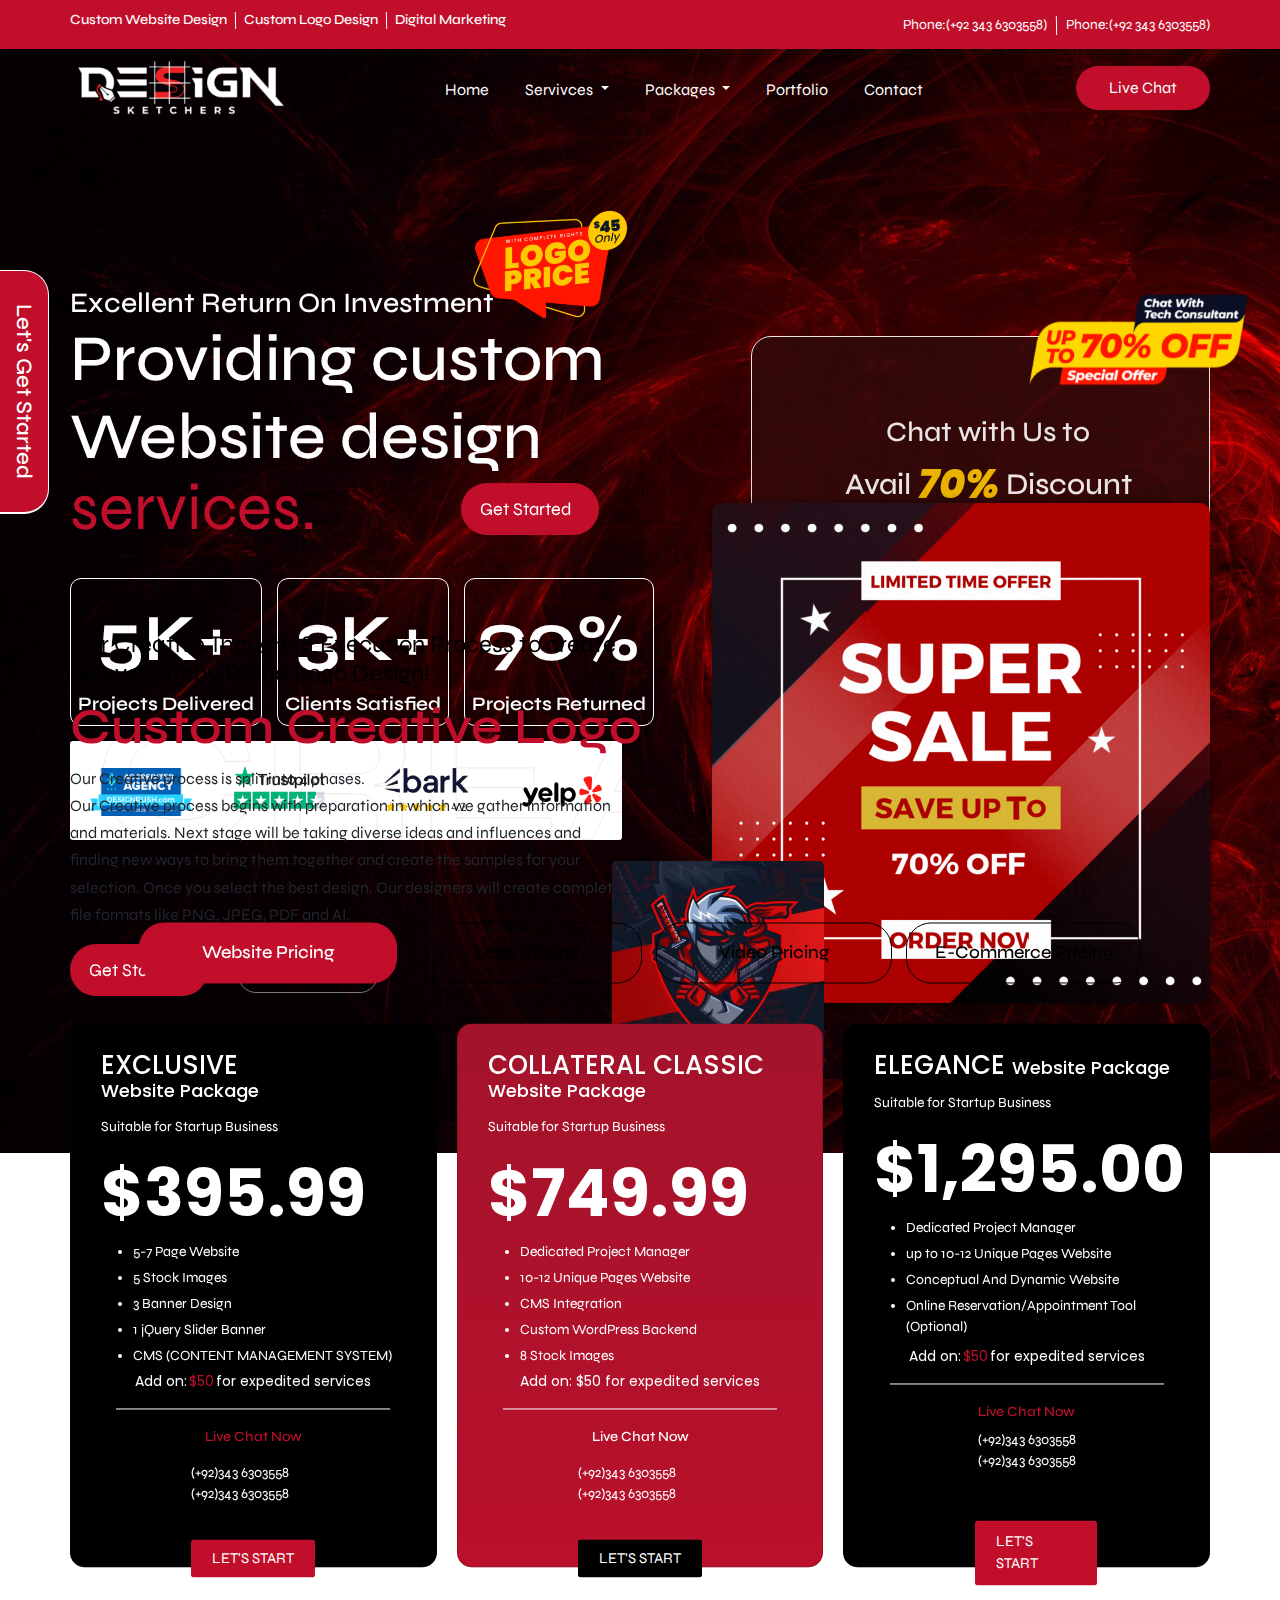
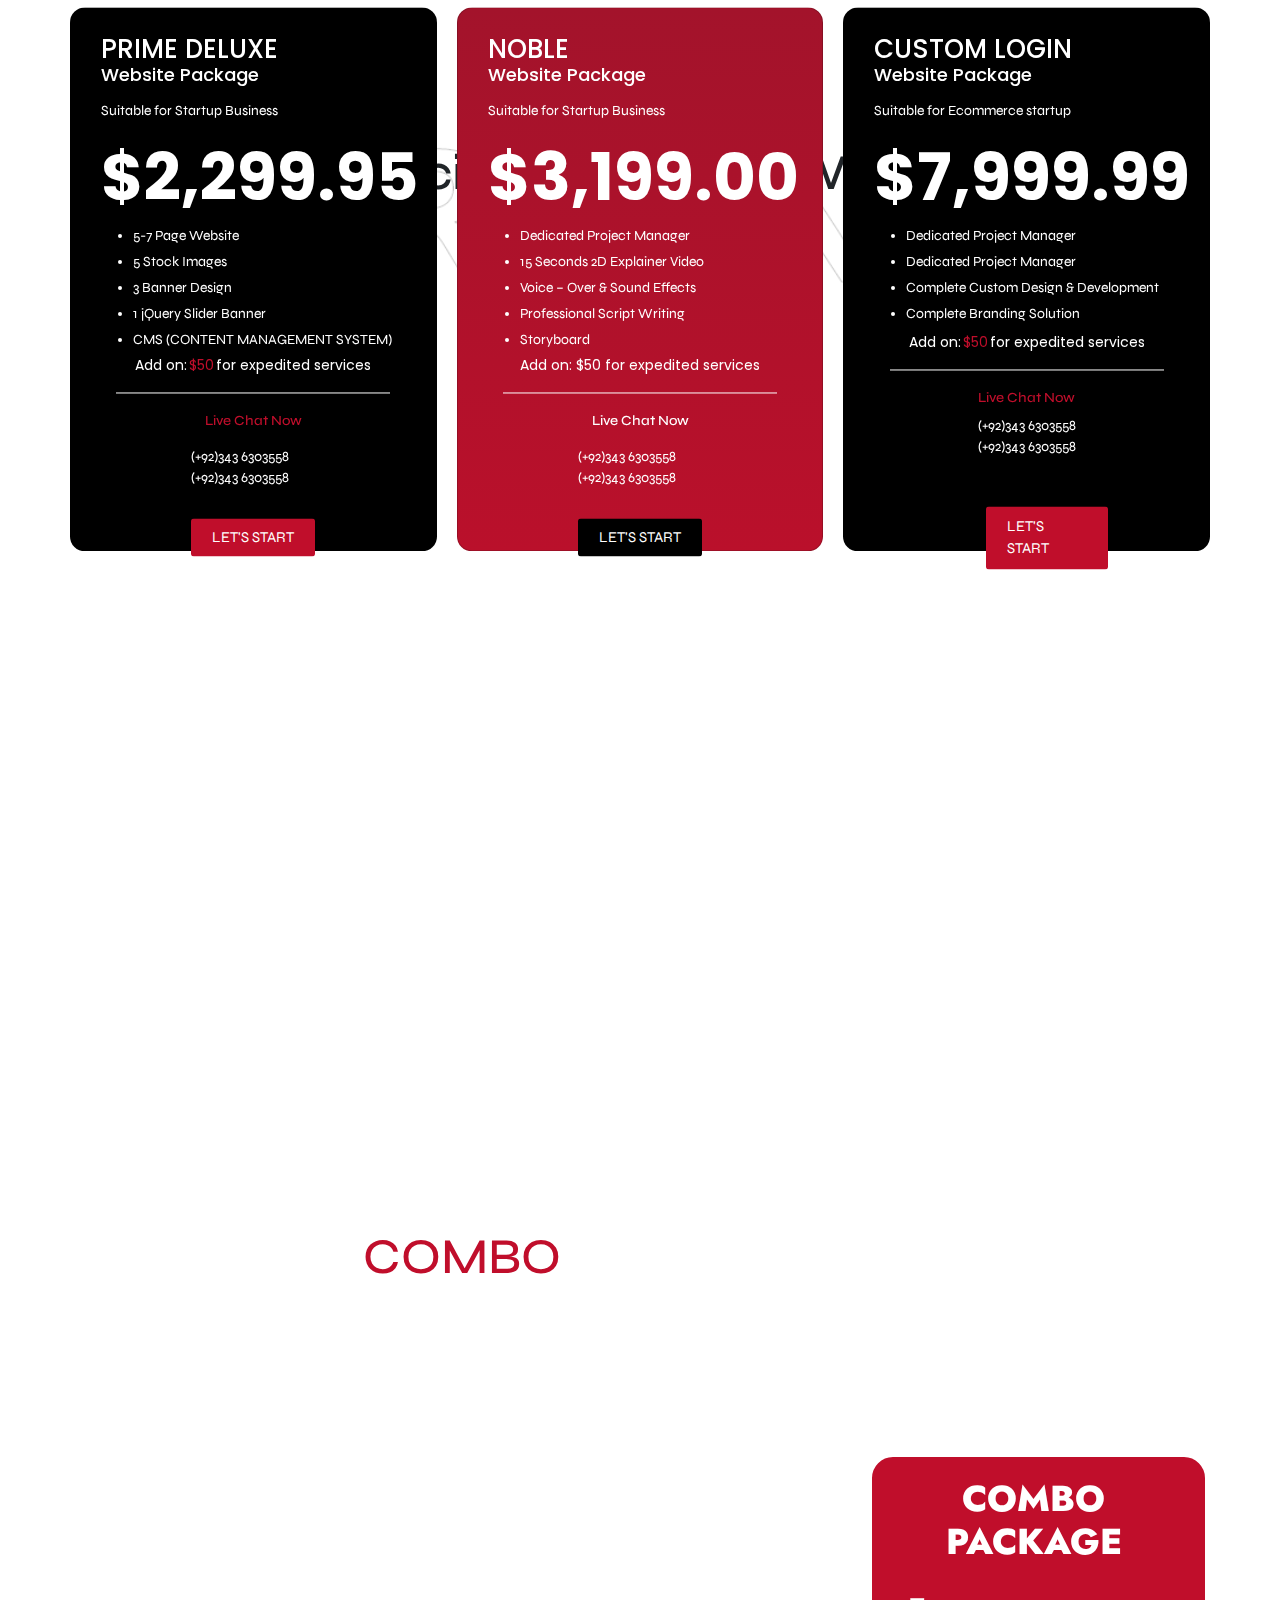
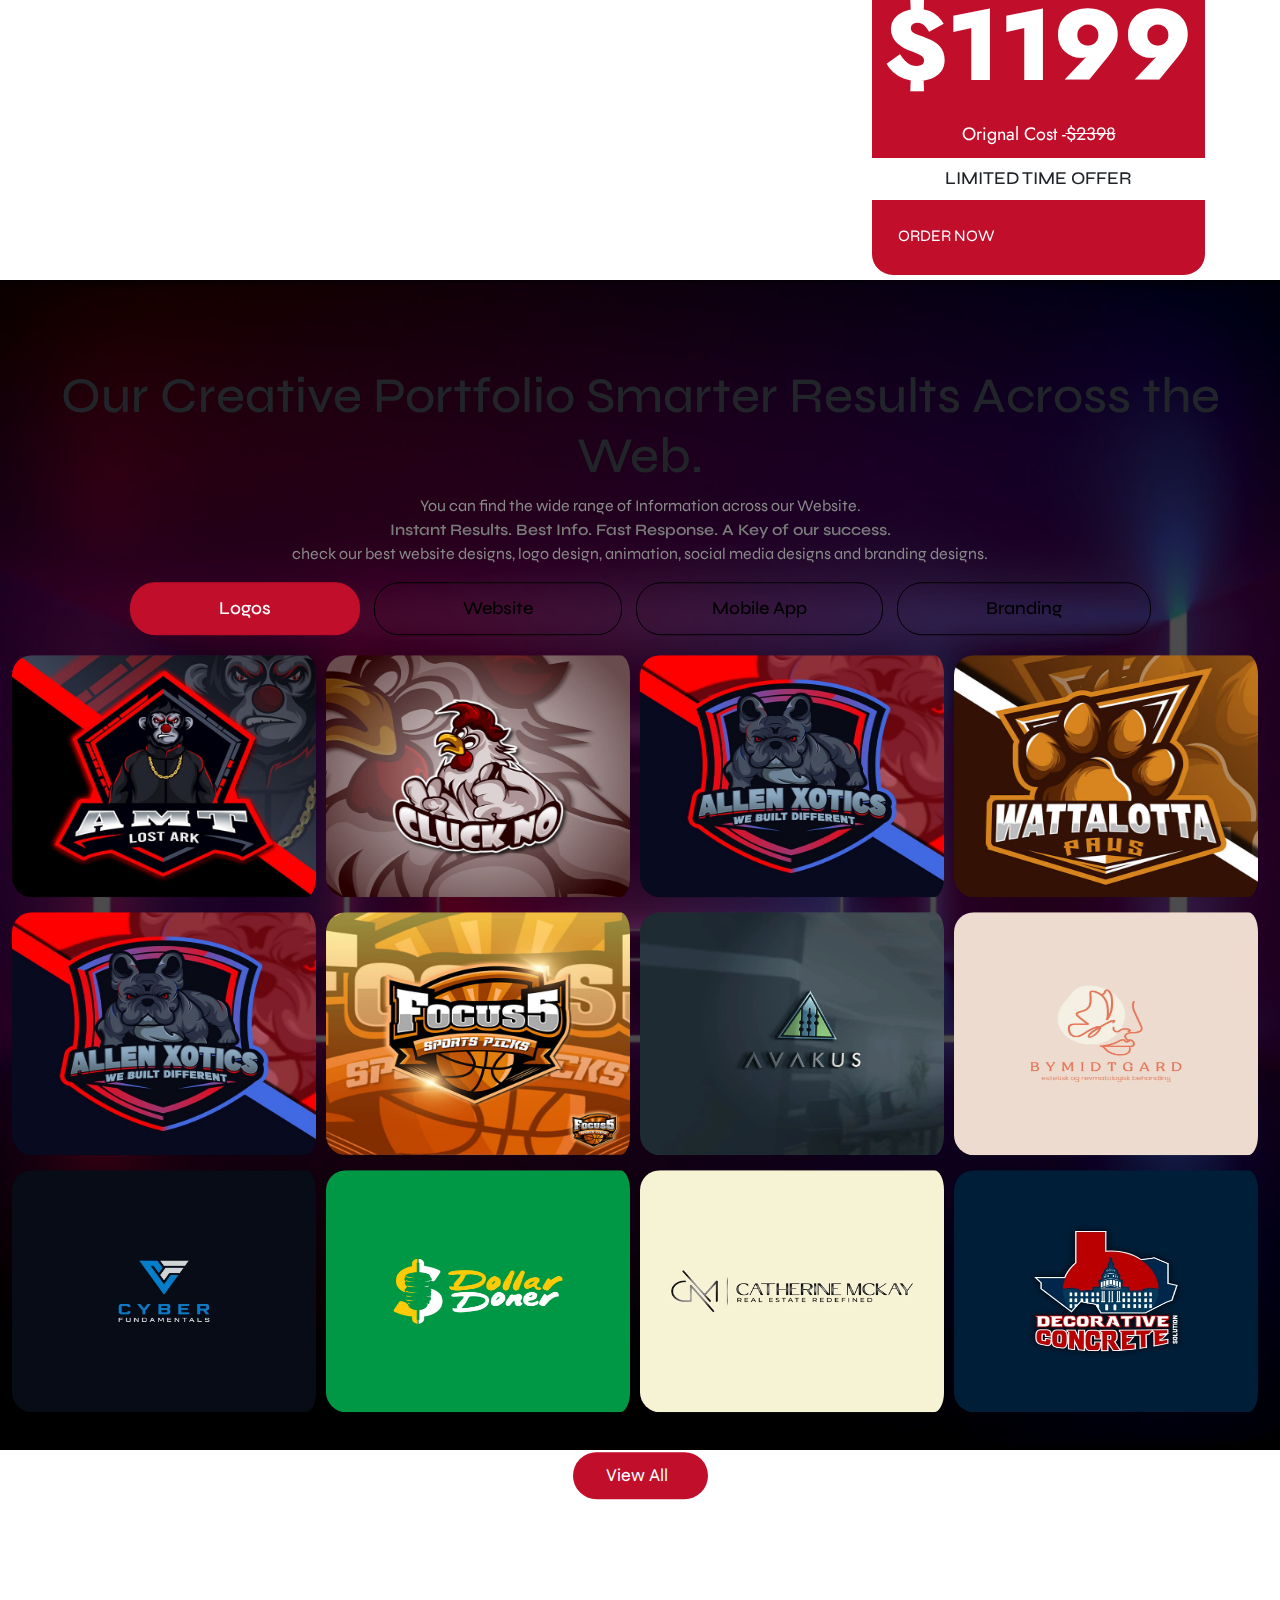
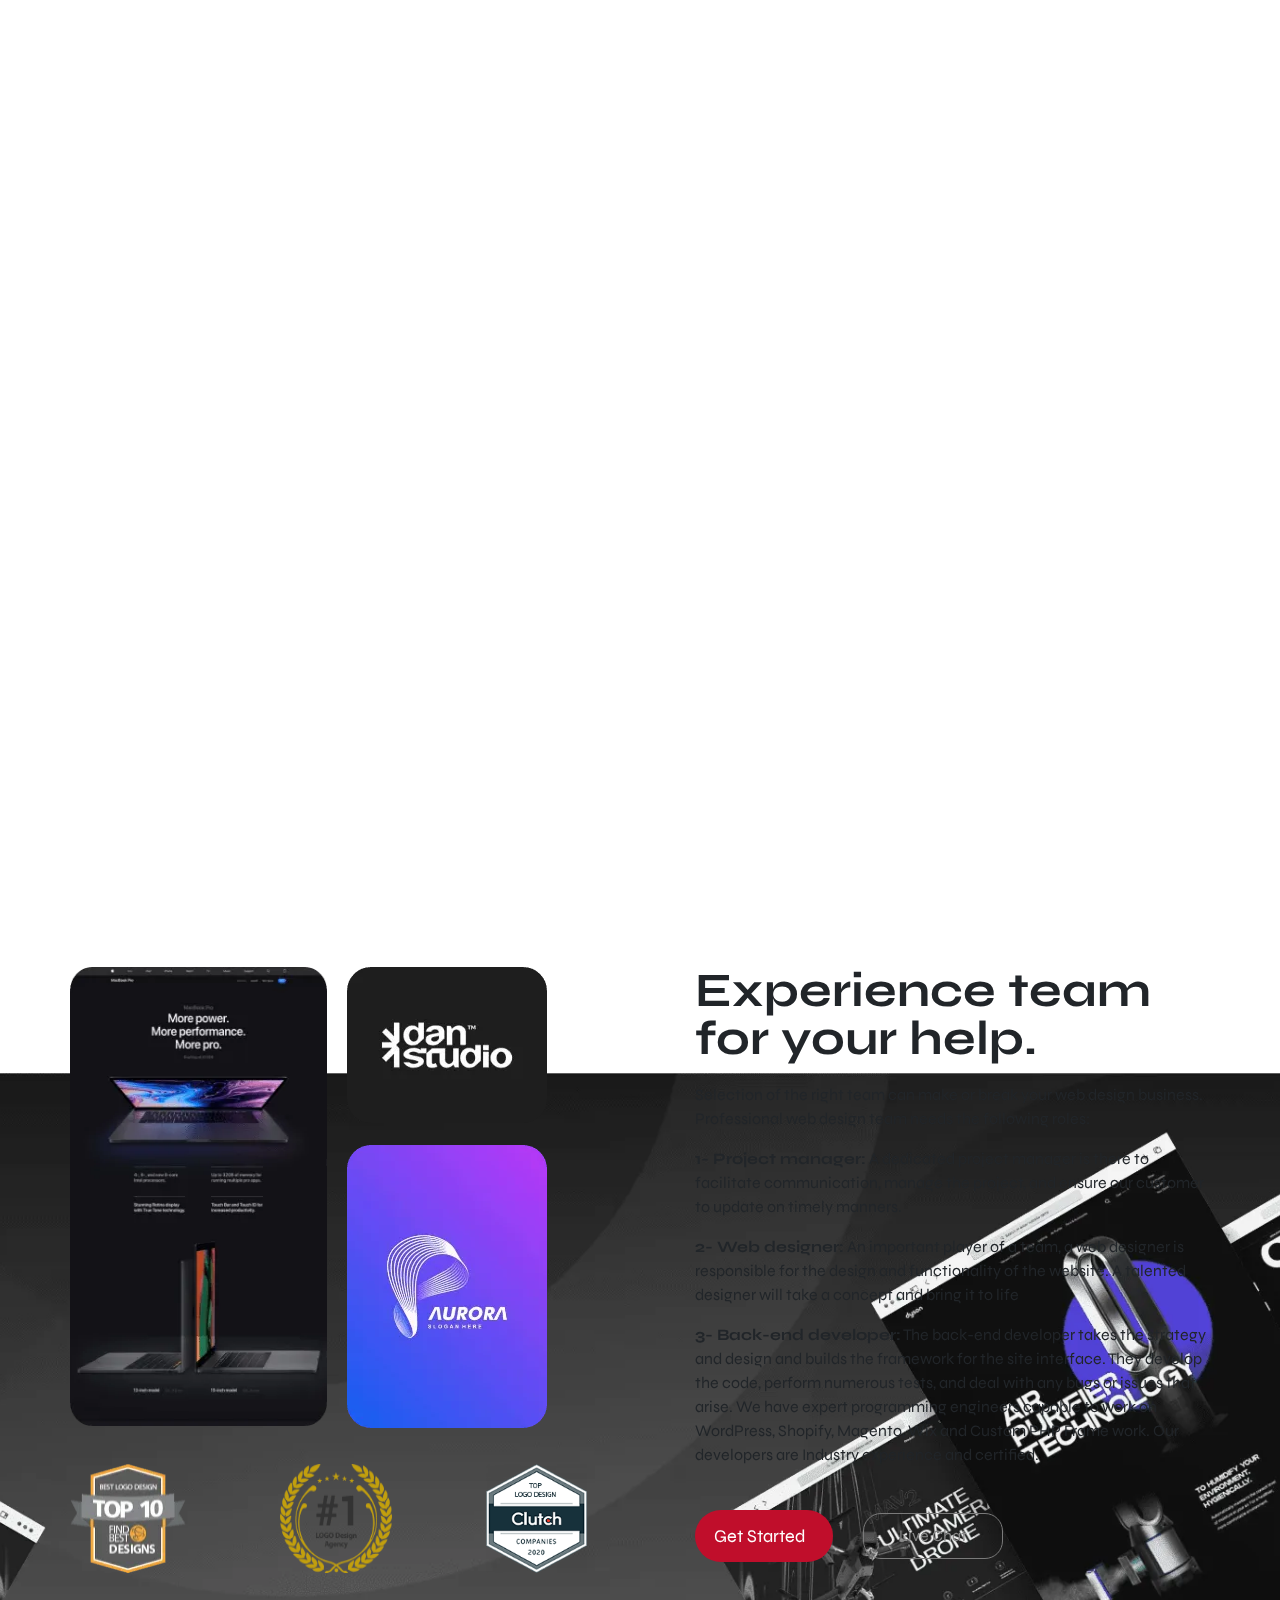
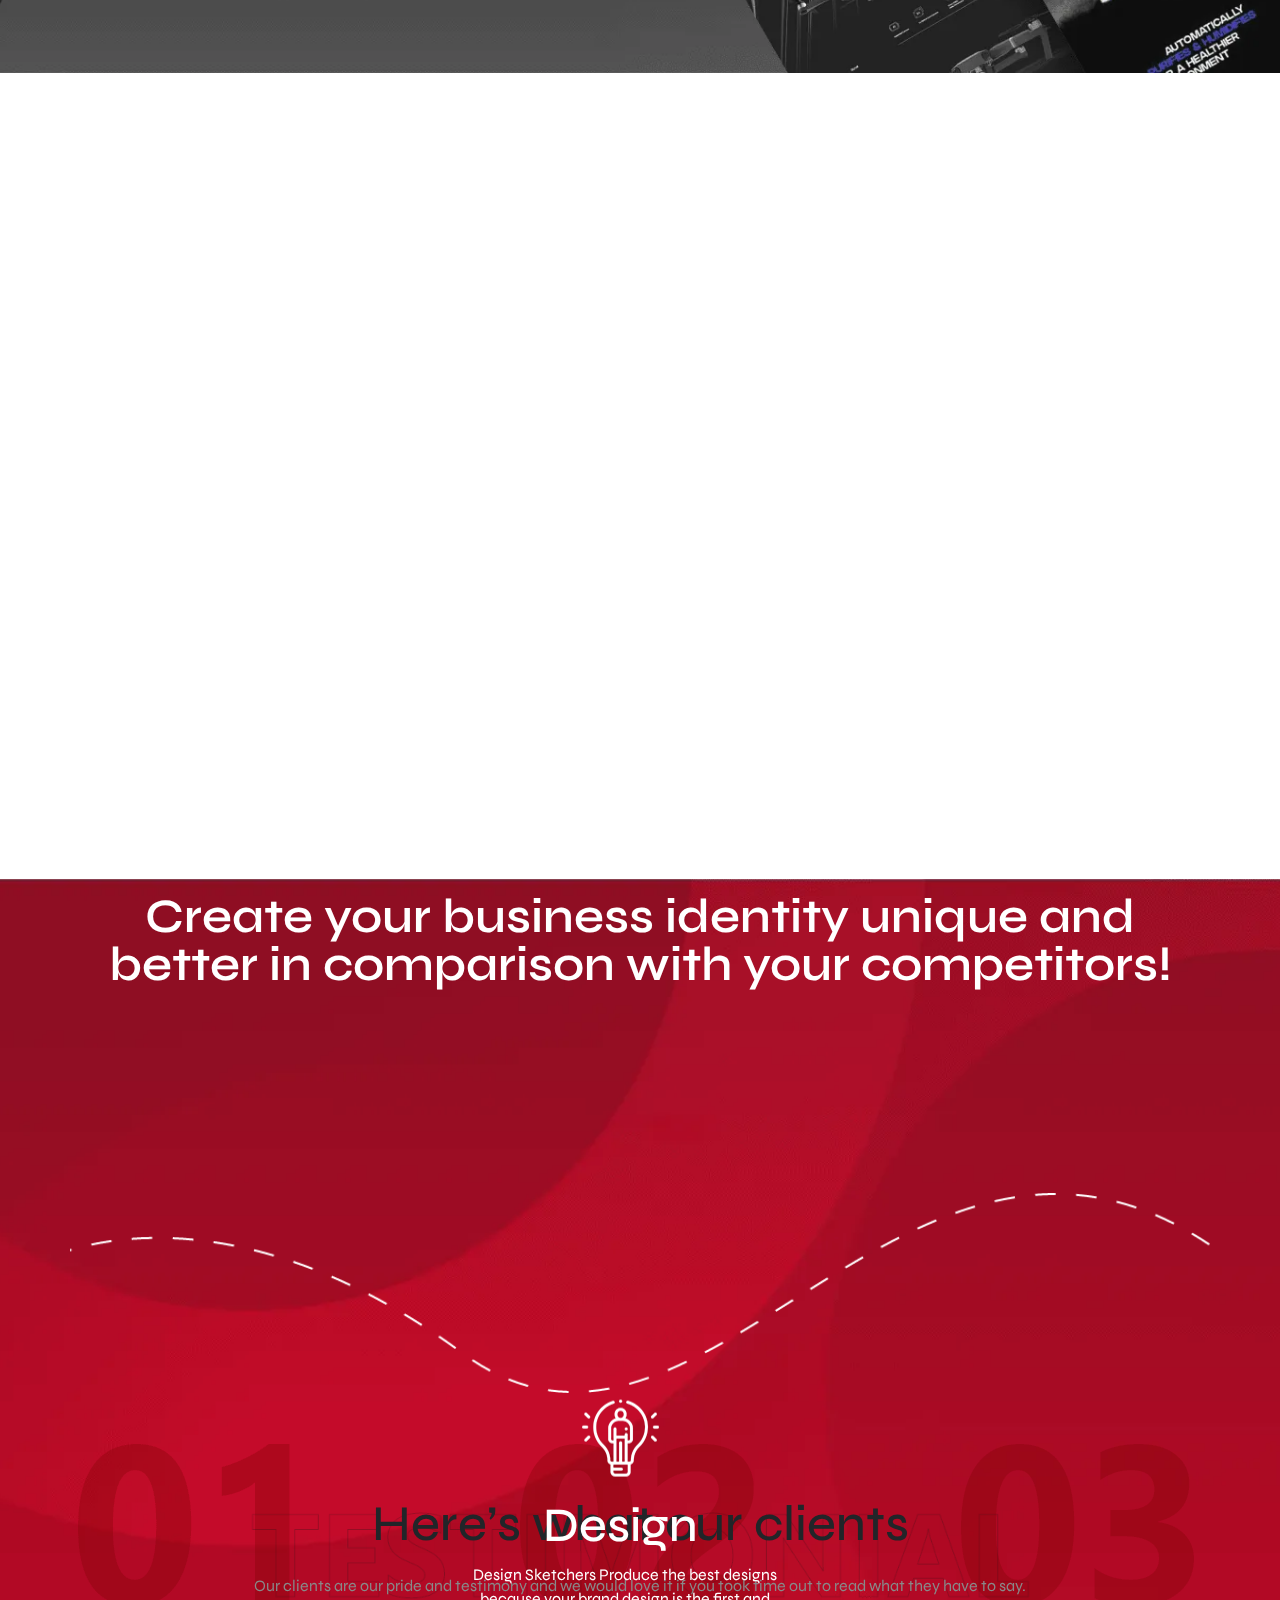
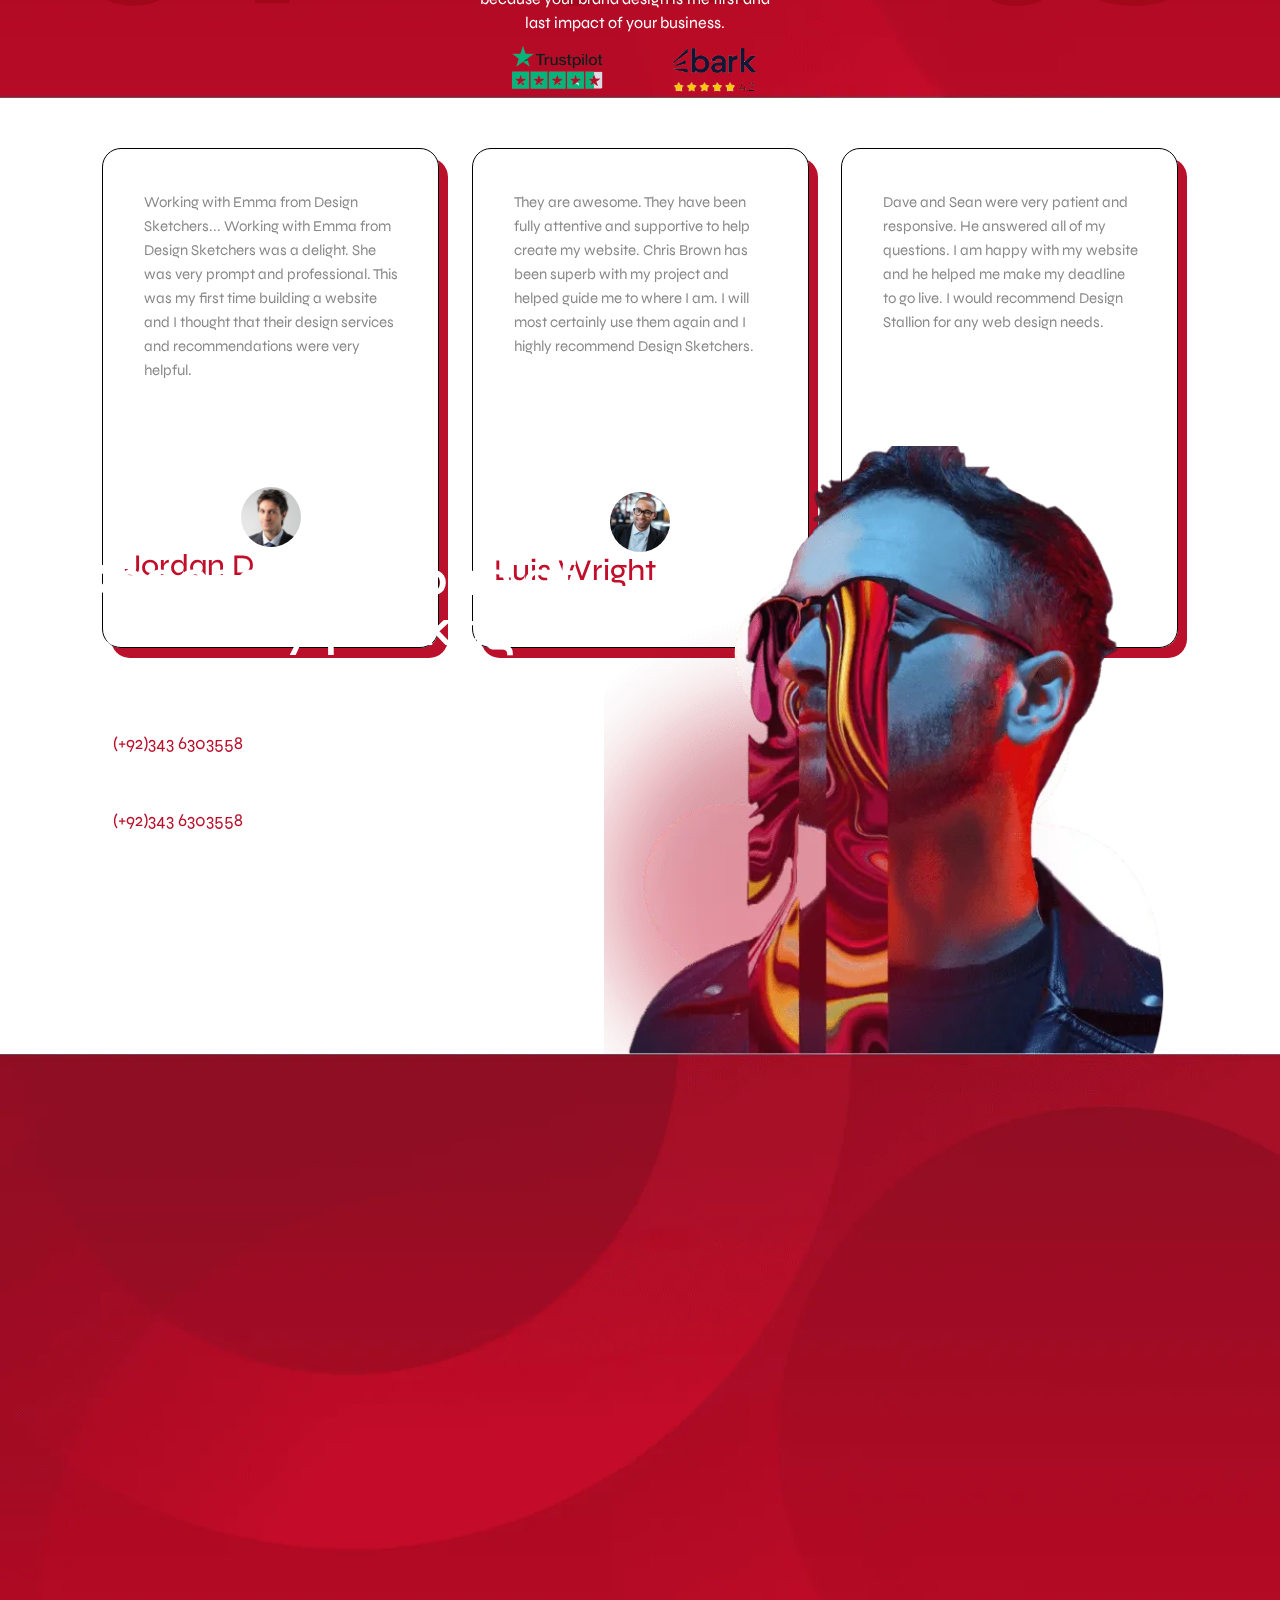
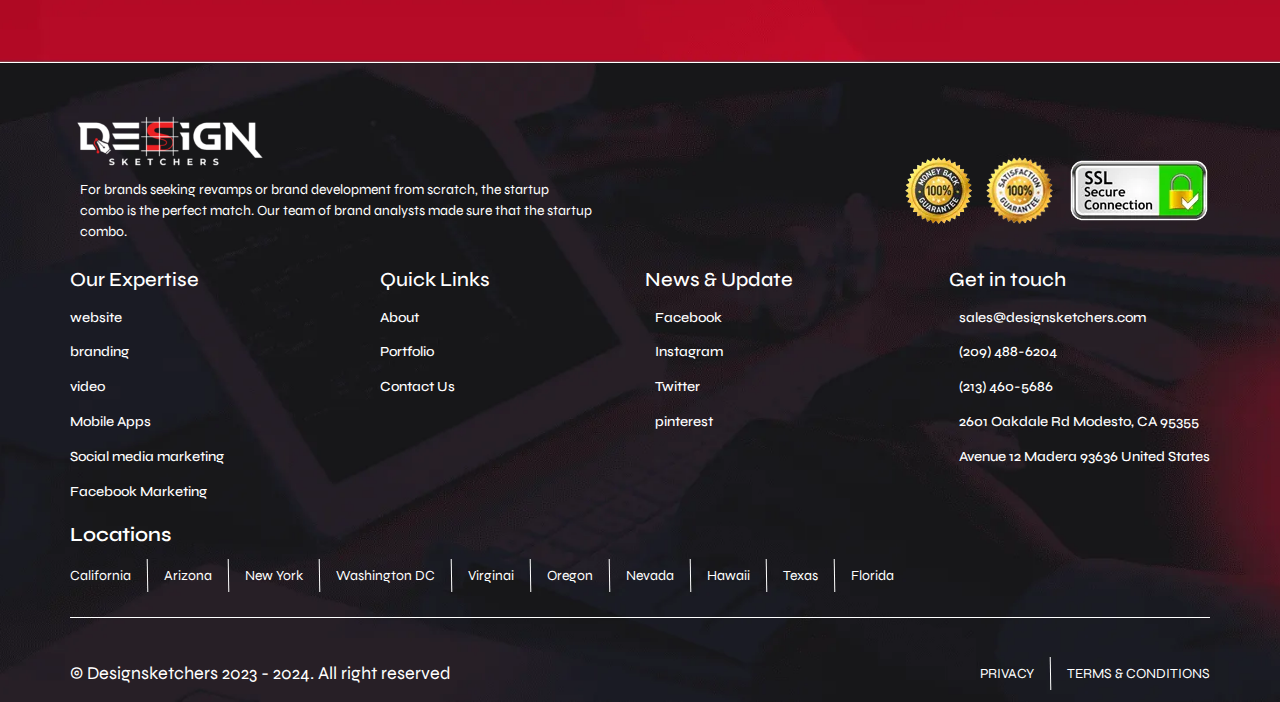
<file: index.html>
<!doctype html>
<html lang="en">

<head>
  <meta charset="utf-8">
  <meta name="viewport" content="width=device-width, initial-scale=1">
  <title>Custom Website Design & Development Services in USA | Design Sketchers</title>
  <link href="https://cdn.jsdelivr.net/npm/bootstrap@5.3.3/dist/css/bootstrap.min.css" rel="stylesheet" integrity="sha384-QWTKZyjpPEjISv5WaRU9OFeRpok6YctnYmDr5pNlyT2bRjXh0JMhjY6hW+ALEwIH" crossorigin="anonymous">
  <link rel="shortcut icon" href="favicon.png" type="">
  <link rel="stylesheet" href="style.css">
  <link href="https://fonts.googleapis.com/css2?family=Syne:wght@400..800&display=swap" rel="stylesheet">
  <link rel="stylesheet" href="https://cdnjs.cloudflare.com/ajax/libs/font-awesome/6.5.1/css/all.min.css"
    integrity="sha512-DTOQO9RWCH3ppGqcWaEA1BIZOC6xxalwEsw9c2QQeAIftl+Vegovlnee1c9QX4TctnWMn13TZye+giMm8e2LwA=="
    crossorigin="anonymous" referrerpolicy="no-referrer" />
  <link
    href="https://fonts.googleapis.com/css2?family=Poppins:ital,wght@0,100;0,200;0,300;0,400;0,500;0,600;0,700;0,800;0,900;1,100;1,200;1,300;1,400;1,500;1,600;1,700;1,800;1,900&family=Syne:wght@400..800&display=swap"
    rel="stylesheet">
  <link
    href="https://fonts.googleapis.com/css2?family=Jost:ital,wght@0,100..900;1,100..900&family=Poppins:ital,wght@0,100;0,200;0,300;0,400;0,500;0,600;0,700;0,800;0,900;1,100;1,200;1,300;1,400;1,500;1,600;1,700;1,800;1,900&family=Syne:wght@400..800&display=swap"
    rel="stylesheet">
    <link rel="stylesheet" href="https://unpkg.com/aos@next/dist/aos.css" />


</head>

<body>
  <section class="bg">
    <div class="main-header">
      <div class="container">
        <div class="custom-design">
          <div class="custom-logo-section">
            <h6 class="custom-heading">Custom Website Design</h6>
            <div class="line"></div>
            <h6 class="custom-heading">Custom Logo Design</h6>
            <div class="line"></div>
            <h6 class="custom-heading">Digital Marketing</h6>
          </div>
          <div class="custom-flex">
            <div class="custom-logo">
              <span class="phone-span">Phone:(+92 343 6303558)</span>
              <div class="line1"></div>
              <div class="custom-logo">
                <span class="phone-span">Phone:(+92 343 6303558)</span>
              </div>
            </div>
          </div>
        </div>
      </div>
    </div>
    </div>

    <nav class="navbar navbar-expand-lg bg-body-tertiary">
      <div class="container">
        <img class="navbar-img" src="design-skeatcher-logo-01Final-FilesBlack-01-300x83.png" alt="">
        <button class="navbar-toggler" type="button" data-bs-toggle="collapse" data-bs-target="#navbarSupportedContent"
          aria-controls="navbarSupportedContent" aria-expanded="false" aria-label="Toggle navigation">
          <span class="navbar-toggler-icon"></span>
        </button>
        <div class="collapse navbar-collapse" id="navbarSupportedContent">
          <ul class="navbar-nav me-auto mb-2 mb-lg-0">
            <li class="nav-item ">
              <a class="nav-link " aria-current="page" href="index.html">Home</a>
            </li>
            <li class="nav-item dropdown ">
              <a class="nav-link dropdown-toggle "  href="services.html" role="button" data-bs-toggle="dropdown"
                aria-expanded="false">
                Servivces
              </a>
              <ul class="dropdown-menu">
                <li><a class="dropdown-item top " href="logo.html">Logo-Design</a></li>
                <li><a class="dropdown-item " href="website.html">Website Design</a></li>
                <li><a class="dropdown-item " href="web.html">Web Development</a></li>
                <li><a class="dropdown-item " href="app.html">App Development</a></li>
                <li><a class="dropdown-item " href="E.html">E-Commerce-Website</a></li>
                <li><a class="dropdown-item " href="digi.html">Digital Marketing</a></li>
                <li><a class="dropdown-item bottom" href="video.html">Video Editing</a></li>
              </ul>
            </li>
            <li class="nav-item dropdown ">
              <a class="nav-link dropdown-toggle " href="packages.html" role="button" data-bs-toggle="dropdown"
                aria-expanded="false">
                Packages
              </a>
              <ul class="dropdown-menu">
                <li><a class="dropdown-item  top" href="hosting.html">Web Hosting</a></li>
                <li><a class="dropdown-item  " href="seo.html">Seo Package</a></li>
                <li><a class="dropdown-item  bottom" href="facebook.html">Facebook Marketing</a></li>
              </ul>
            </li>
            <li class="nav-item ">
              <a class="nav-link  " aria-current="page" href="portfolio.html">Portfolio</a>
            </li>
            <li class="nav-item ">
              <a class="nav-link  " aria-current="page" href="contact.html">Contact</a>
            </li>

          </ul>
          <button class="btn btn-outline-success" type="submit">Live Chat</button>
        </div>
      </div>
    </nav>

    <div class="left-flex">
      <div class="span-left">
        Let's Get Started
      </div>
    </div>
    <div class="second-element">
      <div class="container">
        <div class="main-div" data-aos="slide-up">
          <div class="first-div">
            <img class="logo-price" src="Design-Sketchers-Offer-tag-300x212.png" alt="">
            <h2 class="return-heading">Excellent Return On Investment</h2>
            <div class="second-div">
              <h1 class="Provide-heading">Providing custom Website design</h1>
              <div class="wrapper-button">
                <span class="services">services.</span>
                <span class="span-wraper">
                  Get Started
                  <i aria-hidden="true" class="far fa-arrow-alt-circle-right"></i> </span>
                </span>
              </div>
              <div class="main-project-rate">
                <div class="project-flex">
                  <div class="first-project">
                    <div class="elementor-counter">
                      <div class="elementor-counter-number-wrapper">
                        <span class="elementor-counter-number-prefix"></span>
                        <span class="elementor-counter-number" id="counter1" data-duration="2000" data-from-value="0"
                          data-to-value="5" data-delimiter=",">0</span>
                        <span class="span-first-project">K+</span>

                      </div>
                    </div>

                    <div class="first-project-heading">Projects Delivered</div>
                  </div>
                  <div class="second-project">

                    <div class="elementor-counter">
                      <div class="elementor-counter-number-wrapper">
                        <span class="elementor-counter-number-prefix"></span>
                        <span class="elementor-counter-number" id="counter2" data-duration="2000" data-from-value="0"
                          data-to-value="5" data-delimiter=",">0</span>
                        <span class="span-first-project">K+</span>

                      </div>
                    </div>
                    <div class="first-project-heading">Clients Satisfied</div>
                  </div>
                  <div class="first-project">
                    <div class="elementor-counter">
                      <div class="elementor-counter-number-wrapper">
                        <span class="elementor-counter-number-prefix"></span>
                        <span class="elementor-counter-number" id="counter3" data-duration="2000" data-from-value="0"
                          data-to-value="5" data-delimiter=",">0</span>
                        <span class="span-first-project">%</span>

                      </div>
                    </div>
                    <div class="first-project-heading">Projects Returned</div>
                  </div>
                </div>
              </div>
              <div class="yelp-flex">
                <div class="yelp">
                  <img src="AccreditedAgencyBlue.png" class="first-flex-img1" alt="">
                  <img src="Image-10.png" class="first-flex-img" alt="">
                  <img src="banner-logos-3-1.png" class="first-flex-img" alt="">
                  <img src="logo_desktop.png" class="first-flex-img" alt="">
                </div>
              </div>
            </div>
          </div>


          <div id="form-section">
            <div class="elementor-widget-image">
              <img class="offer-tag" src="OFEER-TAG-1-300x125.png" alt="">
            </div>
            <div class="form-background">
              <div class="border-section">
                <div class="elementor-widget-container">
                  <h3 class="elementor-heading-title">Chat with Us to</h3>
                </div>
              </div>
              <div class="elementor-discount">
                <div class="elementor-widget-container">
                  <h2 class="elementor-heading-title">Avail <span class="elementor-discount-span">
                      70%</span>
                    Discount</h2>
                </div>
              </div>
              <div>
                <div class="elementor-widget-container">
                  <form action="">
                    <div class="elementor-field">
                      <input type="text" name="form_fields[name]" id="form-field-name" class="elementor-field-textual"
                        placeholder="Name *">
                    </div>
                    <div class="elementor-field">
                      <input type="email" name="form_fields[email]" id="form-field-email"
                        class="elementor-field-textual" placeholder="Email *">
                    </div>
                    <div class="elementor-field">
                      <input type="number" name="form_fields[number]" id="form-field-number" class="elementor-place"
                        placeholder="Phone *">
                    </div>


                    <div class="elementor-field">
                      <textarea name="textarea" id="textarea" rows="4"
                        placeholder="To help us understand better, enter a brief  description about your project"></textarea>
                    </div>
                    <div
                      class="elementor-field-type-recaptcha_v3 elementor-field-group elementor-column elementor-field-group-field_630c600 elementor-col-100 recaptcha_v3-inline">
                      <div class="elementor-field" id="form-field-field_630c600">
                        <div class="elementor-g-recaptcha" data-sitekey="6LfUytAoAAAAAEF_8Q6C8IjJ_Ql3iAtU2a0ewN07"
                          data-type="v3" data-action="Form" data-badge="inline" data-size="invisible">
                          <div class="grecaptcha-badge" data-style="inline"
                            style="width: 256px; height: 60px; box-shadow: gray 0px 0px 5px;">
                            <div class="grecaptcha-logo"><iframe title="reCAPTCHA" width="256" height="60"
                                role="presentation" name="a-fmh252om80ve" frameborder="0" scrolling="no"
                                sandbox="allow-forms allow-popups allow-same-origin allow-scripts allow-top-navigation allow-modals allow-popups-to-escape-sandbox allow-storage-access-by-user-activation"
                                src="https://www.google.com/recaptcha/api2/anchor?ar=2&amp;k=6LfUytAoAAAAAEF_8Q6C8IjJ_Ql3iAtU2a0ewN07&amp;co=aHR0cHM6Ly9kZXNpZ25za2V0Y2hlcnMuY29tOjQ0Mw..&amp;hl=en&amp;type=v3&amp;v=Hq4JZivTyQ7GP8Kt571Tzodj&amp;size=invisible&amp;badge=inline&amp;sa=Form&amp;cb=5j2326crycic"></iframe>
                            </div>
                            <div class="grecaptcha-error"></div><textarea id="g-recaptcha-response"
                              name="g-recaptcha-response" class="g-recaptcha-response"
                              style="width: 250px; height: 40px; border: 1px solid rgb(193, 193, 193); margin: 10px 25px; padding: 0px; resize: none; display: none;"></textarea>
                          </div><iframe style="display: none;"></iframe>
                        </div>
                      </div>
                    </div>

                  </form>

                  <div class="counslt-button">
                    <button type="submit" class="elementor-size">
                      <div class="content">
                        <span class="get-free">Get free Consultancy</span>
                        <span class="right-arrow-i">
                          <i aria-hidden="true" class="far fa-arrow-alt-circle-right"></i> </span>
                      </div>
                    </button>
                  </div>
                </div>
                </form>
              </div>
            </div>
          </div>
        </div>
      </div>
    </div>
  </section>
  </section>

  <section id="sale-section"  data-aos="slide-down">
    <div class="container">
      <div class="chat-flex">
        <div class="chat">
          <h3 class="chat-heading-first" >Our Creative Thought & Execution Process to create an eye catchy Brand Logo
            Design!</h3>
          <h2 class="chat-second-heading">
            Custom Creative Logo</h2>
          <div class="chat-para-section">
            <p class="chat-para">
              Our Creative process is split into 4 phases.<br>
              Our Creative process begins with preparation in which we gather information and materials. Next stage will
              be taking diverse ideas and influences and finding new ways to bring them together and create the samples
              for your selection. Once you select the best design. Our designers will create complete file formats like
              PNG, JPEG, PDF and AI.</p>
          </div>
          <div class="wrapper-button-chat">
            <span class="span-wraper">
              Get Started
              <i aria-hidden="true" class="far fa-arrow-alt-circle-right"></i> </span>
            </span>
            <button class="live" type="submit">Live Chat</button>

          </div>
        </div>
        <div class="chat-section-image">
          <img class="chat-section-first-image" src="Now-Open-1.gif" alt="">
          <img class="relative" src="6816ebe0be3c09267753f3a86a858150.jpg" alt="">
        </div>
      </div>
    </div>
  </section>

  <section class="pricing-section" data-aos="slide-down">
    <div class="container">
      <h2 class="pricing-heading" >Pricing Plans That Work
        For You!</h2>
    </div>
  </section>
  <section class="website-pricing" data-aos="slide-down">
    <div class="container">
      <div class="website-pricing-flex">
        <div class="tab">
          <button id="act-btn1" class="tablinks website-pricing-button1 active"
            onclick="openCity(event, 'London', 'act-btn1')">Website Pricing</button>
          <button id="act-btn2" class="tablinks website-pricing-button2"
            onclick="openCity(event, 'Paris', 'act-btn2')">Logo Pricing</button>
          <button id="act-btn3" class="tablinks website-pricing-button2"
            onclick="openCity(event, 'tokyo', 'act-btn3')">Video Pricing</button>
          <button id="act-btn4" class="tablinks website-pricing-button3"
            onclick="openCity(event, 'video', 'act-btn4')">E-Commerce Pricing</button>
        </div>
      </div>
      <div id="London" class="tabcontent tabcont">
        <div>
          <div class="row">
            <div class="col">
              <div class="card">
                <div class="website-pricing-card ">
                  <h4 class="Package-heading">EXCLUSIVE <br> <span class="package-span"> Website Package</span></h4>

                  <div class="bussiness-heading">Suitable for Startup Business</div>


                  <h1 class="price">$395.99</h1>

                </div>
                <div class="para-scroll">
                  <ul class="list">
                    <li class="li-item">5-7 Page Website</li>
                    <li class="li-item">5 Stock Images</li>
                    <li class="li-item">3 Banner Design</li>
                    <li class="li-item">1 jQuery Slider Banner</li>
                    <li class="li-item">CMS (CONTENT MANAGEMENT SYSTEM)</li>
                    <li class="li-item">FREE Google Friendly Sitemap</li>
                    <li class="li-item">48 To 72 Hours TAT – Design</li>
                    <li class="li-item">Complete Deployment 3 Weeks</li>
                    <li class="li-item">100% Unique Design Assurance</li>
                    <li class="li-item">Complete Ownership Rights</li>

                  </ul>
                </div>

                <div class="expactied">
                  <p class="expactied-para">Add on: <span class="expactied-price"> $50 </span>for expedited services</p>
                </div>
                <div class="row-line"></div>
                <h6 class="live-chat">live chat now</h6>
                <div class="card-number-flex">
                  <div class="card-number">
                    <span class="span-card-number">(+92)343 6303558</span>
                  </div>
                  <div class="card-number">
                    <span class="span-card-number">(+92)343 6303558</span>
                  </div>
                  <span class="card-number-btn">
                    let's Start
                  </span>
                </div>

              </div>
              <div class="card gradient-color">
                <div class="website-pricing-card ">
                  <h4 class="Package-heading-line">COLLATERAL CLASSIC <span class="package-span"> Website Package</span>
                  </h4>

                  <div class="bussiness-heading">Suitable for Startup Business</div>


                  <h1 class="price">$749.99</h1>

                </div>
                <div class="para-scroll">
                  <ul class="list2">
                    <li class="li-item">Dedicated Project Manager</li>
                    <li class="li-item">10-12 Unique Pages Website</li>
                    <li class="li-item">CMS Integration</li>
                    <li class="li-item">Custom WordPress Backend</li>
                    <li class="li-item">8 Stock Images</li>
                    <li class="li-item">5 Banner Designs</li>
                    <li class="li-item">1 jQuery Slider Banner</li>
                    <li class="li-item">Mobile Responsive</li>
                    <li class="li-item">Social Media Integration</li>
                    <li class="li-item">48 To 72 Hours TAT – Design</li>
                    <li class="li-item">Complete Deployment 4 Weeks</li>
                    <li class="li-item">100% Unique Design Assurance</li>
                    <li class="li-item">Complete Ownership Rights </li>
                  </ul>
                </div>
                <div class="expactied">
                  <p class="expactied-para">Add on: $50 for expedited services</p>
                </div>
                <div class="row-line"></div>
                <h6 class="live-chat2">live chat now</h6>
                <div class="card-number-flex">
                  <div class="card-number">
                    <span class="span-card-number">(+92)343 6303558</span>
                  </div>
                  <div class="card-number">
                    <span class="span-card-number">(+92)343 6303558</span>
                  </div>
                  <span class="card-number-btn2">
                    let's Start
                  </span>
                </div>


              </div>
              <div class="card">
                <div class="website-pricing-card ">
                  <h4 class="Package-heading">ELEGANCE <span class="package-span"> Website Package</span></h4>

                  <div class="bussiness-heading">Suitable for Startup Business</div>


                  <h1 class="price">$1,295.00</h1>

                </div>
                <div class="para-scroll">
                  <ul class="list3">
                    <li class="li-item">Dedicated Project Manager</li>
                    <li class="li-item">up to 10-12 Unique Pages Website</li>
                    <li class="li-item">Conceptual And Dynamic Website</li>
                    <li class="li-item">Online Reservation/Appointment Tool (Optional)</li>
                    <li class="li-item">Custom Forms</li>
                    <li class="li-item">Lead Capturing Forms (Optional)</li>
                    <li class="li-item">Striking Hover Effects
                    </li>
                    <li class="li-item">Newsletter Subscription (Optional)</li>
                    <li class="li-item">News Feed Integration</li>
                    <li class="li-item">Social Media Integration
                    </li>
                    <li class="li-item">Search Engine Submission
                    </li>
                    <li class="li-item">Mobile Responsive
                    </li>
                    <li class="li-item">8 Stock photos</li>
                    <li class="li-item">5 Banner Designs</li>
                    <li class="li-item">1 jQuery Slider Banner</li>
                    <li class="li-item">48 To 72 Hours TAT – Design</li>
                    <li class="li-item">Complete Deployment 4 Weeks</li>
                    <li class="li-item">100% Unique Design Assurance</li>
                    <li class="li-item">Complete Ownership Rights </li>
                  </ul>
                </div>
                <div class="expactied">
                  <p class="expactied-para">Add on: <span class="expactied-price">$50</span> for expedited services</p>
                </div>
                <div class="row-line"></div>
                <h6 class="live-chat">live chat now</h6>
                <div class="card-number-flex">
                  <div class="card-number">
                    <span class="span-card-number">(+92)343 6303558</span>
                  </div>
                  <div class="card-number">
                    <span class="span-card-number">(+92)343 6303558</span>
                  </div>
                </div>
                <span class="card-number-btn3">
                  let's Start
                </span>
              </div>
            </div>

          </div>
          <div class="row ">
            <div class="col">
              <div class="card">
                <div class="website-pricing-card ">
                  <h4 class="Package-heading">PRIME DELUXE <br><span class="package-span"> Website Package</span></h4>

                  <div class="bussiness-heading">Suitable for Startup Business</div>


                  <h1 class="price">$2,299.95</h1>

                </div>
                <div class="para-scroll">
                  <ul class="list4">
                    <li class="li-item">5-7 Page Website</li>
                    <li class="li-item">5 Stock Images</li>
                    <li class="li-item">3 Banner Design</li>
                    <li class="li-item">1 jQuery Slider Banner</li>
                    <li class="li-item">CMS (CONTENT MANAGEMENT SYSTEM)</li>
                    <li class="li-item">FREE Google Friendly Sitemap</li>
                    <li class="li-item">48 To 72 Hours TAT – Design</li>
                    <li class="li-item">Complete Deployment 3 Weeks</li>
                    <li class="li-item">100% Unique Design Assurance</li>
                    <li class="li-item">Complete Ownership Rights</li>

                  </ul>
                </div>

                <div class="expactied">
                  <p class="expactied-para">Add on: <span class="expactied-price"> $50 </span>for expedited services</p>
                </div>
                <div class="row-line"></div>
                <h6 class="live-chat">live chat now</h6>
                <div class="card-number-flex">
                  <div class="card-number">
                    <span class="span-card-number">(+92)343 6303558</span>
                  </div>
                  <div class="card-number">
                    <span class="span-card-number">(+92)343 6303558</span>
                  </div>
                  <span class="card-number-btn4">
                    let's Start
                  </span>
                </div>

              </div>
              <div class="card gradient-color">
                <div class="website-pricing-card ">
                  <h4 class="Package-heading-line">NOBLE <br><span class="package-span"> Website Package</span>
                  </h4>

                  <div class="bussiness-heading">Suitable for Startup Business</div>


                  <h1 class="price">$3,199.00</h1>

                </div>
                <div class="para-scroll">
                  <ul class="list5">
                    <li class="li-item">Dedicated Project Manager</li>
                    <li class="li-item">15 Seconds 2D Explainer Video</li>
                    <li class="li-item"> Voice – Over & Sound Effects</li>
                    <li class="li-item"> Professional Script Writing</li>
                    <li class="li-item"> Storyboard</li>
                    <li class="li-item"> SEO Meta Tags</li>
                    <li class="li-item"> Unlimited Pages Website</li>
                    <li class="li-item"> Custom Made, Interactive, Dynamic & High End Design</li>
                    <li class="li-item"> Custom WP (Or) Custom PHP Development</li>
                    <li class="li-item"> 1 jQuery Slider Banner</li>
                    <li class="li-item"> Up To 10 Custom Made Banner Designs</li>
                    <li class="li-item"> 10 Stock Images</li>
                    <li class="li-item"> Unlimited Revisions</li>
                    <li class="li-item"> Unlimited Revisions</li>
                    <li class="li-item"> Special Hover Effects</li>
                    <li class="li-item"> Content Management System (CMS)</li>
                    <li class="li-item"> Online Appointment/Scheduling/Online Ordering Integration (Optional)</li>
                    <li class="li-item"> Online Payment Integration (Optional)</li>
                    <li class="li-item"> Multi Lingual (Optional)</li>
                    <li class="li-item"> Custom Dynamic Forms (Optional)</li>
                    <li class="li-item"> Signup Area (For Newsletters, Offers Etc.)</li>
                    <li class="li-item"> Search Bar</li>
                    <li class="li-item"> Live Feeds Of Social Networks Integration (Optional)</li>
                    <li class="li-item"> Mobile Responsive</li>
                    <li class="li-item"> FREE 5 Years Domain Name</li>
                    <li class="li-item"> Free Google Friendly Sitemap</li>
                    <li class="li-item"> Search Engine Submission</li>
                    <li class="li-item"> Industry Specified Team Of Expert Designers And Developers</li>
                    <li class="li-item"> Complete Deployment</li>
                    <li class="li-item"> Dedicated Accounts Manager</li>
                    <li class="li-item"> 100% Unique Design Assurance</li>
                    <li class="li-item"> Complete Ownership Rights</li>
                  </ul>
                </div>
                <div class="expactied">
                  <p class="expactied-para">Add on: $50 for expedited services</p>
                </div>
                <div class="row-line"></div>
                <h6 class="live-chat2">live chat now</h6>
                <div class="card-number-flex">
                  <div class="card-number">
                    <span class="span-card-number">(+92)343 6303558</span>
                  </div>
                  <div class="card-number">
                    <span class="span-card-number">(+92)343 6303558</span>
                  </div>
                  <span class="card-number-btn5">
                    let's Start
                  </span>
                </div>


              </div>
              <div class="card ">
                <div class="website-pricing-card ">
                  <h4 class="Package-heading">CUSTOM LOGIN <br><span class="package-span"> Website Package</span></h4>

                  <div class="bussiness-heading">Suitable for Ecommerce startup</div>


                  <h1 class="price">$7,999.99</h1>

                </div>
                <div class="para-scroll">
                  <ul class="list6">
                    <li class="li-item">Dedicated Project Manager</li>
                    <li class="li-item">Dedicated Project Manager</li>
                    <li class="li-item">Complete Custom Design & Development</li>
                    <li class="li-item">Complete Branding Solution</li>
                    <li class="li-item">Banner Designs</li>
                    <li class="li-item">Unique Logo Designs</li>
                    <li class="li-item">Unlimited Revisions</li>
                    <li class="li-item">Custom Portal
                    </li>
                    <li class="li-item">Unique, User Friendly, Interactive, Dynamic Layout</li>
                    <li class="li-item">High End UI Design</li>
                    <li class="li-item">jQuery Slider</li>
                    <li class="li-item"> Special Hover Effects</li>
                    <li class="li-item"> 20 Stock Images</li>
                    <li class="li-item"> Client/User Dashboard Area</li>
                    <li class="li-item"> Custom PHP Development</li>
                    <li class="li-item"> Content Management System (Custom)</li>
                    <li class="li-item"> Online Appointment</li>
                    <li class="li-item"> Scheduling Integration</li>
                    <li class="li-item"> Online Ordering Tool</li>
                    <li class="li-item"> Online Payment Integration</li>
                    <li class="li-item"> Multi Lingual</li>
                    <li class="li-item"> Sales Reports</li>
                    <li class="li-item"> Trend Analytics</li>
                    <li class="li-item"> Forecasting</li>
                    <li class="li-item"> Territory Management</li>
                    <li class="li-item"> Account Management</li>
                    <li class="li-item"> Event Integration</li>
                    <li class="li-item"> Advanced Data Security</li>
                    <li class="li-item"> Custom Dynamic Forms</li>
                    <li class="li-item"> User Signup Area</li>
                    <li class="li-item"> User Login Area</li>
                    <li class="li-item"> User Dashboard Area</li>
                    <li class="li-item"> Complete Database Creation</li>
                    <li class="li-item"> Signup Automated Email Authentication</li>
                    <li class="li-item"> Web Traffic Analytics Integration</li>
                    <li class="li-item"> 3rd Party API Integrations</li>
                    <li class="li-item"> Signup Area (For Newsletters, Offers Etc.)</li>
                    <li class="li-item"> Search Bar For Easy Search</li>
                    <li class="li-item"> Live Feeds Of Social Networks</li>
                    <li class="li-item"> Search Engine Submission</li>
                    <li class="li-item"> Module-Wise Architecture</li>
                    <li class="li-item"> Extensive Admin Panel</li>
                    <li class="li-item"> 1 Year Domain</li>
                    <li class="li-item"> 1 Year Dedicated Hosting Server</li>
                    <li class="li-item"> Dedicated Designers And Developers</li>
                    <li class="li-item"> Complete Deployment</li>
                    <li class="li-item"> 100% Unique Design Assurance</li>
                    <li class="li-item"> Complete Ownership Rights</li>

                  </ul>
                </div>
                <div class="expactied">
                  <p class="expactied-para">Add on: <span class="expactied-price">$50</span> for expedited services</p>
                </div>
                <div class="row-line"></div>
                <h6 class="live-chat">live chat now</h6>
                <div class="card-number-flex">
                  <div class="card-number">
                    <span class="span-card-number">(+92)343 6303558</span>
                  </div>
                  <div class="card-number">
                    <span class="span-card-number">(+92)343 6303558</span>
                  </div>
                </div>
                <span class="card-number-btn6">
                  let's Start
                </span>
              </div>
            </div>


          </div>
        </div>
      </div>
      <div id="Paris" class="tabcontent">
        <div>
          <div class="row">
            <div class="col">
              <div class="card">
                <div class="website-pricing-card ">
                  <h4 class="Package-heading">Sketchers Bronze <br> Special <br> <span class="package-span"> Logo
                      Package</span></h4>

                  <div class="bussiness-heading">Suitable for Startup Business</div>



                </div>
                <h1 class="price">$45 </h1>
                <div class="para-scroll">
                  <ul class="list">
                    <li class="li-item">5-7 Page Website</li>
                    <li class="li-item">5 Stock Images</li>
                    <li class="li-item">3 Banner Design</li>
                    <li class="li-item">1 jQuery Slider Banner</li>
                    <li class="li-item">CMS (CONTENT MANAGEMENT SYSTEM)</li>
                    <li class="li-item">FREE Google Friendly Sitemap</li>
                    <li class="li-item">48 To 72 Hours TAT – Design</li>
                    <li class="li-item">Complete Deployment 3 Weeks</li>
                    <li class="li-item">100% Unique Design Assurance</li>
                    <li class="li-item">Complete Ownership Rights</li>

                  </ul>
                </div>

                <div class="expactied">
                  <p class="expactied-para">Add on: <span class="expactied-price"> $50 </span>for expedited services</p>
                </div>
                <div class="row-line"></div>
                <h6 class="live-chat">live chat now</h6>
                <div class="card-number-flex">
                  <div class="card-number">
                    <span class="span-card-number">(+92)343 6303558</span>
                  </div>
                  <div class="card-number">
                    <span class="span-card-number">(+92)343 6303558</span>
                  </div>
                  <span class="card-number-btn">
                    let's Start
                  </span>
                </div>

              </div>
              <div class="card gradient-color">
                <div class="website-pricing-card ">
                  <h4 class="Package-heading">Sketchers Silver Special <span class="package-span"> Logo
                      Package</span>
                  </h4>

                  <div class="bussiness-heading">Complete Branding package</div>



                </div>
                <h1 class="price">$95</h1>
                <div class="para-scroll">
                  <ul class="list2">
                    <li class="li-item">Dedicated Project Manager</li>
                    <li class="li-item">10-12 Unique Pages Website</li>
                    <li class="li-item">CMS Integration</li>
                    <li class="li-item">Custom WordPress Backend</li>
                    <li class="li-item">8 Stock Images</li>
                    <li class="li-item">5 Banner Designs</li>
                    <li class="li-item">1 jQuery Slider Banner</li>
                    <li class="li-item">Mobile Responsive</li>
                    <li class="li-item">Social Media Integration</li>
                    <li class="li-item">48 To 72 Hours TAT – Design</li>
                    <li class="li-item">Complete Deployment 4 Weeks</li>
                    <li class="li-item">100% Unique Design Assurance</li>
                    <li class="li-item">Complete Ownership Rights </li>
                  </ul>
                </div>
                <div class="expactied">
                  <p class="expactied-para">Add on: $50 for expedited services</p>
                </div>
                <div class="row-line"></div>
                <h6 class="live-chat2">live chat now</h6>
                <div class="card-number-flex">
                  <div class="card-number">
                    <span class="span-card-number">(+92)343 6303558</span>
                  </div>
                  <div class="card-number">
                    <span class="span-card-number">(+92)343 6303558</span>
                  </div>
                  <span class="card-number-btn2">
                    let's Start
                  </span>
                </div>


              </div>
              <div class="card">
                <div class="website-pricing-card ">
                  <h4 class="Package-heading-inline">Sketchers Gold Special <br> <span class="package-span">Logo
                      Package</span></h4>

                  <div class="bussiness-heading">One Stop Solution</div>



                </div>
                <h1 class="price">$125</h1>
                <div class="para-scroll">
                  <ul class="list3">
                    <li class="li-item">Dedicated Project Manager</li>
                    <li class="li-item">up to 10-12 Unique Pages Website</li>
                    <li class="li-item">Conceptual And Dynamic Website</li>
                    <li class="li-item">Online Reservation/Appointment Tool (Optional)</li>
                    <li class="li-item">Custom Forms</li>
                    <li class="li-item">Lead Capturing Forms (Optional)</li>
                    <li class="li-item">Striking Hover Effects
                    </li>
                    <li class="li-item">Newsletter Subscription (Optional)</li>
                    <li class="li-item">News Feed Integration</li>
                    <li class="li-item">Social Media Integration
                    </li>
                    <li class="li-item">Search Engine Submission
                    </li>
                    <li class="li-item">Mobile Responsive
                    </li>
                    <li class="li-item">8 Stock photos</li>
                    <li class="li-item">5 Banner Designs</li>
                    <li class="li-item">1 jQuery Slider Banner</li>
                    <li class="li-item">48 To 72 Hours TAT – Design</li>
                    <li class="li-item">Complete Deployment 4 Weeks</li>
                    <li class="li-item">100% Unique Design Assurance</li>
                    <li class="li-item">Complete Ownership Rights </li>
                  </ul>
                </div>
                <div class="expactied">
                  <p class="expactied-para">Add on: <span class="expactied-price">$50</span> for expedited services</p>
                </div>
                <div class="row-line"></div>
                <h6 class="live-chat">live chat now</h6>
                <div class="card-number-flex">
                  <div class="card-number">
                    <span class="span-card-number">(+92)343 6303558</span>
                  </div>
                  <div class="card-number">
                    <span class="span-card-number">(+92)343 6303558</span>
                  </div>
                </div>
                <span class="card-number-btn3">
                  let's Start
                </span>
              </div>
            </div>

          </div>
          <div class="row ">
            <div class="col">
              <div class="card">
                <div class="website-pricing-card ">
                  <h4 class="Package-heading">Sketchers Professional <br><span class="package-span">Logo Package</span>
                  </h4>

                  <div class="bussiness-heading">For Cooperate industry</div>



                </div>
                <h1 class="price">$245
                </h1>
                <div class="para-scroll">
                  <ul class="list4">
                    <li class="li-item">5-7 Page Website</li>
                    <li class="li-item">5 Stock Images</li>
                    <li class="li-item">3 Banner Design</li>
                    <li class="li-item">1 jQuery Slider Banner</li>
                    <li class="li-item">CMS (CONTENT MANAGEMENT SYSTEM)</li>
                    <li class="li-item">FREE Google Friendly Sitemap</li>
                    <li class="li-item">48 To 72 Hours TAT – Design</li>
                    <li class="li-item">Complete Deployment 3 Weeks</li>
                    <li class="li-item">100% Unique Design Assurance</li>
                    <li class="li-item">Complete Ownership Rights</li>

                  </ul>
                </div>

                <div class="expactied">
                  <p class="expactied-para">Add on: <span class="expactied-price"> $50 </span>for expedited services</p>
                </div>
                <div class="row-line"></div>
                <h6 class="live-chat">live chat now</h6>
                <div class="card-number-flex">
                  <div class="card-number">
                    <span class="span-card-number">(+92)343 6303558</span>
                  </div>
                  <div class="card-number">
                    <span class="span-card-number">(+92)343 6303558</span>
                  </div>
                  <span class="card-number-btn4">
                    let's Start
                  </span>
                </div>

              </div>
              <div class="card gradient-color">
                <div class="website-pricing-card ">
                  <h4 class="Package-heading-line">Sketchers Excellence<br><span class="package-span"> Logo
                      Package</span>
                  </h4>

                  <div class="bussiness-heading">
                    All you need Package</div>



                </div>
                <h1 class="price">$445
                </h1>
                <div class="para-scroll">
                  <ul class="list5">
                    <li class="li-item">Dedicated Project Manager</li>
                    <li class="li-item">15 Seconds 2D Explainer Video</li>
                    <li class="li-item"> Voice – Over & Sound Effects</li>
                    <li class="li-item"> Professional Script Writing</li>
                    <li class="li-item"> Storyboard</li>
                    <li class="li-item"> SEO Meta Tags</li>
                    <li class="li-item"> Unlimited Pages Website</li>
                    <li class="li-item"> Custom Made, Interactive, Dynamic & High End Design</li>
                    <li class="li-item"> Custom WP (Or) Custom PHP Development</li>
                    <li class="li-item"> 1 jQuery Slider Banner</li>
                    <li class="li-item"> Up To 10 Custom Made Banner Designs</li>
                    <li class="li-item"> 10 Stock Images</li>
                    <li class="li-item"> Unlimited Revisions</li>
                    <li class="li-item"> Unlimited Revisions</li>
                    <li class="li-item"> Special Hover Effects</li>
                    <li class="li-item"> Content Management System (CMS)</li>
                    <li class="li-item"> Online Appointment/Scheduling/Online Ordering Integration (Optional)</li>
                    <li class="li-item"> Online Payment Integration (Optional)</li>
                    <li class="li-item"> Multi Lingual (Optional)</li>
                    <li class="li-item"> Custom Dynamic Forms (Optional)</li>
                    <li class="li-item"> Signup Area (For Newsletters, Offers Etc.)</li>
                    <li class="li-item"> Search Bar</li>
                    <li class="li-item"> Live Feeds Of Social Networks Integration (Optional)</li>
                    <li class="li-item"> Mobile Responsive</li>
                    <li class="li-item"> FREE 5 Years Domain Name</li>
                    <li class="li-item"> Free Google Friendly Sitemap</li>
                    <li class="li-item"> Search Engine Submission</li>
                    <li class="li-item"> Industry Specified Team Of Expert Designers And Developers</li>
                    <li class="li-item"> Complete Deployment</li>
                    <li class="li-item"> Dedicated Accounts Manager</li>
                    <li class="li-item"> 100% Unique Design Assurance</li>
                    <li class="li-item"> Complete Ownership Rights</li>
                  </ul>
                </div>
                <div class="expactied">
                  <p class="expactied-para">Add on: $50 for expedited services</p>
                </div>
                <div class="row-line"></div>
                <h6 class="live-chat2">live chat now</h6>
                <div class="card-number-flex">
                  <div class="card-number">
                    <span class="span-card-number">(+92)343 6303558</span>
                  </div>
                  <div class="card-number">
                    <span class="span-card-number">(+92)343 6303558</span>
                  </div>
                  <span class="card-number-btn5">
                    let's Start
                  </span>
                </div>


              </div>
              <div class="card ">
                <div class="website-pricing-card ">
                  <h4 class="Package-heading">Sketchers Grow more<br><span class="package-span"> For Cooperate
                      industry</span></h4>

                  <div class="bussiness-heading">One time investment</div>



                </div>
                <h1 class="price">$495
                </h1>
                <div class="para-scroll">
                  <ul class="list6">
                    <li class="li-item">Dedicated Project Manager</li>
                    <li class="li-item">Dedicated Project Manager</li>
                    <li class="li-item">Complete Custom Design & Development</li>
                    <li class="li-item">Complete Branding Solution</li>
                    <li class="li-item">Banner Designs</li>
                    <li class="li-item">Unique Logo Designs</li>
                    <li class="li-item">Unlimited Revisions</li>
                    <li class="li-item">Custom Portal
                    </li>
                    <li class="li-item">Unique, User Friendly, Interactive, Dynamic Layout</li>
                    <li class="li-item">High End UI Design</li>
                    <li class="li-item">jQuery Slider</li>
                    <li class="li-item"> Special Hover Effects</li>
                    <li class="li-item"> 20 Stock Images</li>
                    <li class="li-item"> Client/User Dashboard Area</li>
                    <li class="li-item"> Custom PHP Development</li>
                    <li class="li-item"> Content Management System (Custom)</li>
                    <li class="li-item"> Online Appointment</li>
                    <li class="li-item"> Scheduling Integration</li>
                    <li class="li-item"> Online Ordering Tool</li>
                    <li class="li-item"> Online Payment Integration</li>
                    <li class="li-item"> Multi Lingual</li>
                    <li class="li-item"> Sales Reports</li>
                    <li class="li-item"> Trend Analytics</li>
                    <li class="li-item"> Forecasting</li>
                    <li class="li-item"> Territory Management</li>
                    <li class="li-item"> Account Management</li>
                    <li class="li-item"> Event Integration</li>
                    <li class="li-item"> Advanced Data Security</li>
                    <li class="li-item"> Custom Dynamic Forms</li>
                    <li class="li-item"> User Signup Area</li>
                    <li class="li-item"> User Login Area</li>
                    <li class="li-item"> User Dashboard Area</li>
                    <li class="li-item"> Complete Database Creation</li>
                    <li class="li-item"> Signup Automated Email Authentication</li>
                    <li class="li-item"> Web Traffic Analytics Integration</li>
                    <li class="li-item"> 3rd Party API Integrations</li>
                    <li class="li-item"> Signup Area (For Newsletters, Offers Etc.)</li>
                    <li class="li-item"> Search Bar For Easy Search</li>
                    <li class="li-item"> Live Feeds Of Social Networks</li>
                    <li class="li-item"> Search Engine Submission</li>
                    <li class="li-item"> Module-Wise Architecture</li>
                    <li class="li-item"> Extensive Admin Panel</li>
                    <li class="li-item"> 1 Year Domain</li>
                    <li class="li-item"> 1 Year Dedicated Hosting Server</li>
                    <li class="li-item"> Dedicated Designers And Developers</li>
                    <li class="li-item"> Complete Deployment</li>
                    <li class="li-item"> 100% Unique Design Assurance</li>
                    <li class="li-item"> Complete Ownership Rights</li>

                  </ul>
                </div>
                <div class="expactied">
                  <p class="expactied-para">Add on: <span class="expactied-price">$50</span> for expedited services</p>
                </div>
                <div class="row-line"></div>
                <h6 class="live-chat">live chat now</h6>
                <div class="card-number-flex">
                  <div class="card-number">
                    <span class="span-card-number">(+92)343 6303558</span>
                  </div>
                  <div class="card-number">
                    <span class="span-card-number">(+92)343 6303558</span>
                  </div>
                </div>
                <span class="card-number-btn6">
                  let's Start
                </span>
              </div>
            </div>


          </div>
        </div>
      </div>
      <div id="tokyo" class="tabcontent">
        <div>
          <div class="row ">
            <div class="col">
              <div class="card">
                <div class="website-pricing-card ">
                  <h4 class="Package-heading">SPECIAL<br><span class="package-span">Video Package</span></h4>

                  <div class="bussiness-heading">Suitable for Startup Business</div>



                </div>
                <h1 class="price">$195.00</h1>
                <div class="para-scroll">
                  <ul class="list4">
                    <li class="li-item">5-7 Page Website</li>
                    <li class="li-item">5 Stock Images</li>
                    <li class="li-item">3 Banner Design</li>
                    <li class="li-item">1 jQuery Slider Banner</li>
                    <li class="li-item">CMS (CONTENT MANAGEMENT SYSTEM)</li>
                    <li class="li-item">FREE Google Friendly Sitemap</li>
                    <li class="li-item">48 To 72 Hours TAT – Design</li>
                    <li class="li-item">Complete Deployment 3 Weeks</li>
                    <li class="li-item">100% Unique Design Assurance</li>
                    <li class="li-item">Complete Ownership Rights</li>

                  </ul>
                </div>

                <div class="expactied">
                  <p class="expactied-para">Add on: <span class="expactied-price"> $50 </span>for expedited services</p>
                </div>
                <div class="row-line"></div>
                <h6 class="live-chat">live chat now</h6>
                <div class="card-number-flex">
                  <div class="card-number">
                    <span class="span-card-number">(+92)343 6303558</span>
                  </div>
                  <div class="card-number">
                    <span class="span-card-number">(+92)343 6303558</span>
                  </div>
                  <span class="card-number-btn4">
                    let's Start
                  </span>
                </div>

              </div>
              <div class="card gradient-color">
                <div class="website-pricing-card ">
                  <h4 class="Package-heading-line">COLLATERAL<br><span class="package-span"> Classic Package</span>
                  </h4>

                  <div class="bussiness-heading">Suitable for Redesign of your website</div>


                  <h1 class="price">$395.00</h1>

                </div>
                <div class="para-scroll">
                  <ul class="list5">
                    <li class="li-item">Dedicated Project Manager</li>
                    <li class="li-item">15 Seconds 2D Explainer Video</li>
                    <li class="li-item"> Voice – Over & Sound Effects</li>
                    <li class="li-item"> Professional Script Writing</li>
                    <li class="li-item"> Storyboard</li>
                    <li class="li-item"> SEO Meta Tags</li>
                    <li class="li-item"> Unlimited Pages Website</li>
                    <li class="li-item"> Custom Made, Interactive, Dynamic & High End Design</li>
                    <li class="li-item"> Custom WP (Or) Custom PHP Development</li>
                    <li class="li-item"> 1 jQuery Slider Banner</li>
                    <li class="li-item"> Up To 10 Custom Made Banner Designs</li>
                    <li class="li-item"> 10 Stock Images</li>
                    <li class="li-item"> Unlimited Revisions</li>
                    <li class="li-item"> Unlimited Revisions</li>
                    <li class="li-item"> Special Hover Effects</li>
                    <li class="li-item"> Content Management System (CMS)</li>
                    <li class="li-item"> Online Appointment/Scheduling/Online Ordering Integration (Optional)</li>
                    <li class="li-item"> Online Payment Integration (Optional)</li>
                    <li class="li-item"> Multi Lingual (Optional)</li>
                    <li class="li-item"> Custom Dynamic Forms (Optional)</li>
                    <li class="li-item"> Signup Area (For Newsletters, Offers Etc.)</li>
                    <li class="li-item"> Search Bar</li>
                    <li class="li-item"> Live Feeds Of Social Networks Integration (Optional)</li>
                    <li class="li-item"> Mobile Responsive</li>
                    <li class="li-item"> FREE 5 Years Domain Name</li>
                    <li class="li-item"> Free Google Friendly Sitemap</li>
                    <li class="li-item"> Search Engine Submission</li>
                    <li class="li-item"> Industry Specified Team Of Expert Designers And Developers</li>
                    <li class="li-item"> Complete Deployment</li>
                    <li class="li-item"> Dedicated Accounts Manager</li>
                    <li class="li-item"> 100% Unique Design Assurance</li>
                    <li class="li-item"> Complete Ownership Rights</li>
                  </ul>
                </div>
                <div class="expactied">
                  <p class="expactied-para">Add on: $50 for expedited services</p>
                </div>
                <div class="row-line"></div>
                <h6 class="live-chat2">live chat now</h6>
                <div class="card-number-flex">
                  <div class="card-number">
                    <span class="span-card-number">(+92)343 6303558</span>
                  </div>
                  <div class="card-number">
                    <span class="span-card-number">(+92)343 6303558</span>
                  </div>
                  <span class="card-number-btn5">
                    let's Start
                  </span>
                </div>


              </div>
              <div class="card ">
                <div class="website-pricing-card ">
                  <h4 class="Package-heading">CLASSIC<br><span class="package-span"> Video Package
                    </span></h4>

                  <div class="bussiness-heading">Suitable for Ecommerce startup</div>


                  <h1 class="price">$798.00</h1>

                </div>
                <div class="para-scroll">
                  <ul class="list6">
                    <li class="li-item">Dedicated Project Manager</li>
                    <li class="li-item">Dedicated Project Manager</li>
                    <li class="li-item">Complete Custom Design & Development</li>
                    <li class="li-item">Complete Branding Solution</li>
                    <li class="li-item">Banner Designs</li>
                    <li class="li-item">Unique Logo Designs</li>
                    <li class="li-item">Unlimited Revisions</li>
                    <li class="li-item">Custom Portal
                    </li>
                    <li class="li-item">Unique, User Friendly, Interactive, Dynamic Layout</li>
                    <li class="li-item">High End UI Design</li>
                    <li class="li-item">jQuery Slider</li>
                    <li class="li-item"> Special Hover Effects</li>
                    <li class="li-item"> 20 Stock Images</li>
                    <li class="li-item"> Client/User Dashboard Area</li>
                    <li class="li-item"> Custom PHP Development</li>
                    <li class="li-item"> Content Management System (Custom)</li>
                    <li class="li-item"> Online Appointment</li>
                    <li class="li-item"> Scheduling Integration</li>
                    <li class="li-item"> Online Ordering Tool</li>
                    <li class="li-item"> Online Payment Integration</li>
                    <li class="li-item"> Multi Lingual</li>
                    <li class="li-item"> Sales Reports</li>
                    <li class="li-item"> Trend Analytics</li>
                    <li class="li-item"> Forecasting</li>
                    <li class="li-item"> Territory Management</li>
                    <li class="li-item"> Account Management</li>
                    <li class="li-item"> Event Integration</li>
                    <li class="li-item"> Advanced Data Security</li>
                    <li class="li-item"> Custom Dynamic Forms</li>
                    <li class="li-item"> User Signup Area</li>
                    <li class="li-item"> User Login Area</li>
                    <li class="li-item"> User Dashboard Area</li>
                    <li class="li-item"> Complete Database Creation</li>
                    <li class="li-item"> Signup Automated Email Authentication</li>
                    <li class="li-item"> Web Traffic Analytics Integration</li>
                    <li class="li-item"> 3rd Party API Integrations</li>
                    <li class="li-item"> Signup Area (For Newsletters, Offers Etc.)</li>
                    <li class="li-item"> Search Bar For Easy Search</li>
                    <li class="li-item"> Live Feeds Of Social Networks</li>
                    <li class="li-item"> Search Engine Submission</li>
                    <li class="li-item"> Module-Wise Architecture</li>
                    <li class="li-item"> Extensive Admin Panel</li>
                    <li class="li-item"> 1 Year Domain</li>
                    <li class="li-item"> 1 Year Dedicated Hosting Server</li>
                    <li class="li-item"> Dedicated Designers And Developers</li>
                    <li class="li-item"> Complete Deployment</li>
                    <li class="li-item"> 100% Unique Design Assurance</li>
                    <li class="li-item"> Complete Ownership Rights</li>

                  </ul>
                </div>
                <div class="expactied">
                  <p class="expactied-para">Add on: <span class="expactied-price">$50</span> for expedited services</p>
                </div>
                <div class="row-line"></div>
                <h6 class="live-chat">live chat now</h6>
                <div class="card-number-flex">
                  <div class="card-number">
                    <span class="span-card-number">(+92)343 6303558</span>
                  </div>
                  <div class="card-number">
                    <span class="span-card-number">(+92)343 6303558</span>
                  </div>
                </div>
                <span class="card-number-btn6">
                  let's Start
                </span>
              </div>
            </div>


          </div>
        </div>
      </div>
      <div id="video" class="tabcontent">
        <div class="row">
          <div class="col">
            <div class="card">
              <div class="website-pricing-card ">
                <h4 class="Package-heading">ELEMENTARYE<br> <span class="package-span"> E-COMMERCE WEBSITE</span></h4>

                <div class="bussiness-heading">Suitable for Startup Business</div>



              </div>
              <h1 class="price">$498.00</h1>
              <div class="para-scroll">
                <ul class="list">
                  <li class="li-item">5-7 Page Website</li>
                  <li class="li-item">5 Stock Images</li>
                  <li class="li-item">3 Banner Design</li>
                  <li class="li-item">1 jQuery Slider Banner</li>
                  <li class="li-item">CMS (CONTENT MANAGEMENT SYSTEM)</li>
                  <li class="li-item">FREE Google Friendly Sitemap</li>
                  <li class="li-item">48 To 72 Hours TAT – Design</li>
                  <li class="li-item">Complete Deployment 3 Weeks</li>
                  <li class="li-item">100% Unique Design Assurance</li>
                  <li class="li-item">Complete Ownership Rights</li>

                </ul>
              </div>

              <div class="expactied">
                <p class="expactied-para">Add on: <span class="expactied-price"> $50 </span>for expedited services</p>
              </div>
              <div class="row-line"></div>
              <h6 class="live-chat">live chat now</h6>
              <div class="card-number-flex">
                <div class="card-number">
                  <span class="span-card-number">(+92)343 6303558</span>
                </div>
                <div class="card-number">
                  <span class="span-card-number">(+92)343 6303558</span>
                </div>
                <span class="card-number-btn">
                  let's Start
                </span>
              </div>

            </div>
            <div class="card gradient-color">
              <div class="website-pricing-card ">
                <h4 class="Package-heading-line">EXCLUSIVE<span class="package-span"> E-COMMERCE WEBSITE</span>
                </h4>

                <div class="bussiness-heading">Suitable for Redesign of your website</div>



              </div>
              <h1 class="price">$998.95</h1>
              <div class="para-scroll">
                <ul class="list2">
                  <li class="li-item">Dedicated Project Manager</li>
                  <li class="li-item">10-12 Unique Pages Website</li>
                  <li class="li-item">CMS Integration</li>
                  <li class="li-item">Custom WordPress Backend</li>
                  <li class="li-item">8 Stock Images</li>
                  <li class="li-item">5 Banner Designs</li>
                  <li class="li-item">1 jQuery Slider Banner</li>
                  <li class="li-item">Mobile Responsive</li>
                  <li class="li-item">Social Media Integration</li>
                  <li class="li-item">48 To 72 Hours TAT – Design</li>
                  <li class="li-item">Complete Deployment 4 Weeks</li>
                  <li class="li-item">100% Unique Design Assurance</li>
                  <li class="li-item">Complete Ownership Rights </li>
                </ul>
              </div>
              <div class="expactied">
                <p class="expactied-para">Add on:$50 for expedited services</p>
              </div>
              <div class="row-line"></div>
              <h6 class="live-chat2">live chat now</h6>
              <div class="card-number-flex">
                <div class="card-number">
                  <span class="span-card-number">(+92)343 6303558</span>
                </div>
                <div class="card-number">
                  <span class="span-card-number">(+92)343 6303558</span>
                </div>
                <span class="card-number-btn2">
                  let's Start
                </span>
              </div>


            </div>
            <div class="card">
              <div class="website-pricing-card ">
                <h4 class="Package-heading">NOBLE<span class="package-span">E-COMMERCE WEBSITE</span></h4>

                <div class="bussiness-heading">Suitable for Redesign of your website</div>



              </div>
              <h1 class="price">$3,195.00</h1>
              <div class="para-scroll">
                <ul class="list3">
                  <li class="li-item">Dedicated Project Manager</li>
                  <li class="li-item">up to 10-12 Unique Pages Website</li>
                  <li class="li-item">Conceptual And Dynamic Website</li>
                  <li class="li-item">Online Reservation/Appointment Tool (Optional)</li>
                  <li class="li-item">Custom Forms</li>
                  <li class="li-item">Lead Capturing Forms (Optional)</li>
                  <li class="li-item">Striking Hover Effects
                  </li>
                  <li class="li-item">Newsletter Subscription (Optional)</li>
                  <li class="li-item">News Feed Integration</li>
                  <li class="li-item">Social Media Integration
                  </li>
                  <li class="li-item">Search Engine Submission
                  </li>
                  <li class="li-item">Mobile Responsive
                  </li>
                  <li class="li-item">8 Stock photos</li>
                  <li class="li-item">5 Banner Designs</li>
                  <li class="li-item">1 jQuery Slider Banner</li>
                  <li class="li-item">48 To 72 Hours TAT – Design</li>
                  <li class="li-item">Complete Deployment 4 Weeks</li>
                  <li class="li-item">100% Unique Design Assurance</li>
                  <li class="li-item">Complete Ownership Rights </li>
                </ul>
              </div>
              <div class="expactied">
                <p class="expactied-para">Add on: <span class="expactied-price">$50</span> for expedited services</p>
              </div>
              <div class="row-line"></div>
              <h6 class="live-chat">live chat now</h6>
              <div class="card-number-flex">
                <div class="card-number">
                  <span class="span-card-number">(+92)343 6303558</span>
                </div>
                <div class="card-number">
                  <span class="span-card-number">(+92)343 6303558</span>
                </div>
              </div>
              <span class="card-number-btn3">
                let's Start
              </span>
            </div>
          </div>

        </div>
        <div class="row ">
          <div class="col">

            <div class="card gradient-color">
              <div class="website-pricing-card ">
                <h4 class="Package-heading-line">NOBLE <br><span class="package-span"> Website Package</span>
                </h4>

                <div class="bussiness-heading">Suitable for Startup Business</div>


                <h1 class="price">$3,199.00</h1>

              </div>
              <div class="para-scroll">
                <ul class="list5">
                  <li class="li-item">Dedicated Project Manager</li>
                  <li class="li-item">15 Seconds 2D Explainer Video</li>
                  <li class="li-item"> Voice – Over & Sound Effects</li>
                  <li class="li-item"> Professional Script Writing</li>
                  <li class="li-item"> Storyboard</li>
                  <li class="li-item"> SEO Meta Tags</li>
                  <li class="li-item"> Unlimited Pages Website</li>
                  <li class="li-item"> Custom Made, Interactive, Dynamic & High End Design</li>
                  <li class="li-item"> Custom WP (Or) Custom PHP Development</li>
                  <li class="li-item"> 1 jQuery Slider Banner</li>
                  <li class="li-item"> Up To 10 Custom Made Banner Designs</li>
                  <li class="li-item"> 10 Stock Images</li>
                  <li class="li-item"> Unlimited Revisions</li>
                  <li class="li-item"> Unlimited Revisions</li>
                  <li class="li-item"> Special Hover Effects</li>
                  <li class="li-item"> Content Management System (CMS)</li>
                  <li class="li-item"> Online Appointment/Scheduling/Online Ordering Integration (Optional)</li>
                  <li class="li-item"> Online Payment Integration (Optional)</li>
                  <li class="li-item"> Multi Lingual (Optional)</li>
                  <li class="li-item"> Custom Dynamic Forms (Optional)</li>
                  <li class="li-item"> Signup Area (For Newsletters, Offers Etc.)</li>
                  <li class="li-item"> Search Bar</li>
                  <li class="li-item"> Live Feeds Of Social Networks Integration (Optional)</li>
                  <li class="li-item"> Mobile Responsive</li>
                  <li class="li-item"> FREE 5 Years Domain Name</li>
                  <li class="li-item"> Free Google Friendly Sitemap</li>
                  <li class="li-item"> Search Engine Submission</li>
                  <li class="li-item"> Industry Specified Team Of Expert Designers And Developers</li>
                  <li class="li-item"> Complete Deployment</li>
                  <li class="li-item"> Dedicated Accounts Manager</li>
                  <li class="li-item"> 100% Unique Design Assurance</li>
                  <li class="li-item"> Complete Ownership Rights</li>
                </ul>
              </div>
              <div class="expactied">
                <p class="expactied-para">Add on: $50 for expedited services</p>
              </div>
              <div class="row-line"></div>
              <h6 class="live-chat2">live chat now</h6>
              <div class="card-number-flex">
                <div class="card-number">
                  <span class="span-card-number">(+92)343 6303558</span>
                </div>
                <div class="card-number">
                  <span class="span-card-number">(+92)343 6303558</span>
                </div>
                <span class="card-number-btn5">
                  let's Start
                </span>
              </div>


            </div>

          </div>


        </div>
      </div>

    </div>
  </section>


  <section class="combo" >
    <div class="container">
      <div class="top-bottom" data-aos="slide-down">
      <div class="combo-heading-section">
        <h2 class="combo-heading">ALL IN ONE <span class="combo-span">COMBO</span>
        </h2>
        <div class="combo-para-section">
          <p class="para-combo">
            Our services are suitable for potential super-startups and brands to revamp for compan
          </p>
        </div>
      </div>
      <div class="hr"></div>
      <div class="combo-flex">
        <div class="logo-design">
          <h4 class="logo-design-heading">Logo Design</h4>
          <div class="logo-design-block">
            <i class="fa-sharp fa-light fa-greater-than"></i>
            <span class="logo-design-span">6 Logo Design Concepts</span>
          </div>
          <div class="logo-design-block">
            <i class="fa-sharp fa-light fa-greater-than"></i>
            <span class="logo-design-span"> Unlimited Revisions</span>
          </div>
          <div class="logo-design-block">
            <i class="fa-sharp fa-light fa-greater-than"></i>
            <span class="logo-design-span"> Icon Design</span>
          </div>
          <div class="logo-design-block">
            <i class="fa-sharp fa-light fa-greater-than"></i>
            <span class="logo-design-span">All Final File Formats</span>
          </div>


          <div class="short-div"></div>
          <div class="bottom-div">
            <h4 class="logo-design-heading">Stationary Design</h4>
            <div class="logo-design-block">
              <i class="fa-sharp fa-light fa-greater-than"></i>
              <span class="logo-design-span">Business Card, Letterhead, Envelope</span>
            </div>
            <div class="logo-design-block">
              <i class="fa-sharp fa-light fa-greater-than"></i>
              <span class="logo-design-span">
                MS Word Letterhead</span>
            </div>
          </div>
        </div>

        <div class="logo-design">
          <h4 class="logo-design-heading">Website Design
          </h4>
          <div class="logo-design-block">
            <i class="fa-sharp fa-light fa-greater-than"></i>
            <span class="logo-design-span">5-6 Pages Website</span>
          </div>
          <div class="logo-design-block">
            <i class="fa-sharp fa-light fa-greater-than"></i>
            <span class="logo-design-span"> Content Management System (CMS)</span>
          </div>
          <div class="logo-design-block">
            <i class="fa-sharp fa-light fa-greater-than"></i>
            <span class="logo-design-span"> Mobile Responsive</span>
          </div>
          <div class="logo-design-block">
            <i class="fa-sharp fa-light fa-greater-than"></i>
            <span class="logo-design-span">5 Stock Photos + 3 Banner Designs
            </span>
          </div>
          <div class="logo-design-block">
            <i class="fa-sharp fa-light fa-greater-than"></i>
            <span class="logo-design-span">Any 3 Social Media Platforms
            </span>
          </div>
          <div class="logo-design-block">
            <i class="fa-sharp fa-light fa-greater-than"></i>
            <span class="logo-design-span">Complete W3C Certified HTML

            </span>
          </div>
          <div class="logo-design-block">
            <i class="fa-sharp fa-light fa-greater-than"></i>
            <span class="logo-design-span">Complete Deployment in 3 Weeks

            </span>
          </div>


          <div class="short-div"></div>
          <div class="bottom-div">
            <h4 class="logo-design-heading">Value Added Services</h4>
            <div class="logo-design-block">
              <i class="fa-sharp fa-light fa-greater-than"></i>
              <span class="logo-design-span">
                Dedicated Account Manager</span>
            </div>
            <div class="logo-design-block">
              <i class="fa-sharp fa-light fa-greater-than"></i>
              <span class="logo-design-span">
                100% Ownership Rights
              </span>
            </div>
            <div class="logo-design-block">
              <i class="fa-sharp fa-light fa-greater-than"></i>
              <span class="logo-design-span">
                100% Money Back Guarantee</span>
            </div>
            <div class="logo-design-block">
              <i class="fa-sharp fa-light fa-greater-than"></i>
              <span class="logo-design-span">
                Complete Deployment
              </span>
            </div>
          </div>
        </div>

        <div class="combo-package">
          <div class="combo-heading-section">
            <h4 class="combo-package-heading">COMBO
              PACKAGE
            </h4>
          </div>
          <div class="combo-price-section">
            <span class="span-price-combo">
              $1199
            </span>
            <div class="combo-cost-section">
              <span class="span-cost">
                Orignal Cost - <span class="croos-line">$2398</span> </span>
            </div>
          </div>
          <div class="combo-heading-full-div">
            <h2 class="full-div">LIMITED TIME OFFER

            </h2>
          </div>
          <button class="combo-package-btn">
            order now
          </button>
        </div>


      </div>
    </div>
    </div>
  </section>

  <section class="Portfolio-section" data-aos="slide-down">
    <div class="container-fluid">
      <div class="portfolio-heading-section">
        <h2 class="Portfolio-heading-secton">Our Creative Portfolio Smarter Results Across the Web.</h2>
      </div>
      <div class="portfolio-para-section">
        <p class="portfolio-para">

          You can find the wide range of Information across our Website. <br>
          <strong class="strong-heading"> Instant Results. Best Info. Fast Response. A Key of our success.</strong> <br>
          check our best website designs, logo design, animation, social media designs and branding designs.
        </p>
      </div>
      <div class="portfolio-button-section">
        <div class="portfolio-pricing-flex">
          <div class="tab">
            <button id="act-btn5" class="tablinks1 website-pricing-button5 active1"
              onclick="openCity1(event, 'logo','act-btn5')">Logos</button>
            <button id="act-btn6" class="tablinks1 website-pricing-button6"
              onclick="openCity1(event, 'website','act-btn6')">Website</button>
            <button id="act-btn7" class="tablinks1 website-pricing-button7"
              onclick="openCity1(event, 'Mobile','act-btn7')">Mobile App</button>
            <button id="act-btn8" class="tablinks1 website-pricing-button8"
              onclick="openCity1(event, 'branding','act-btn8')">Branding</button>
          </div>
        </div>
      </div>
      <div id="logo" class="tabcontent1 tabcont1">
        <div class="inline-images">
          <img src="07.jpg" alt="" class="width-set">
          <img src="12.jpg" alt="" class="width-set">
          <img src="09.jpg" alt="" class="width-set">
          <img src="11.jpg" alt="" class="width-set">
        </div>
        <div class="inline-images">
          <img src="09.jpg" alt="" class="width-set">
          <img src="10.jpg" alt="" class="width-set">
          <img src="logo-01.webp" alt="" class="width-set">
          <img src="logo-02.webp" alt="" class="width-set">
        </div>
        <div class="inline-images">
          <img src="logo-04.webp" alt="" class="width-set">
          <img src="logo-06.webp" alt="" class="width-set">
          <img src="2.webp" alt="" class="width-set">
          <img src="4.webp" alt="" class="width-set">
        </div>
      </div>
      <div id="website" class="tabcontent1">
        <div class="inline-images">
          <img src="webp-5.webp" alt="" class="width">
          <img src="webp-1.webp" alt="" class="width">
          <img src="webp-2.webp" alt="" class="width">
        </div>
        <div class="inline-images">
          <img src="6.png" alt="" class="width">
          <img src="2.png" alt="" class="width">
          <img src="8.webp" alt="" class="width">
        </div>
        <div class="inline-images">
          <img src="3.jpg" alt="" class="width">
          <img src="webp-1.webp" alt="" class="width">
          <img src="webp-6.webp" alt="" class="width">
        </div>
      </div>
      <div id="Mobile" class="tabcontent1">
        <div class="inline-images">
          <img src="mob1.jpg" alt="" class="max-width">
          <img src="mob2.jpg" alt="" class="max-width">
          <img src="mob3.jpg" alt="" class="max-width">
        </div>
        <div class="inline-images">
          <img src="mob4.jpg" alt="" class="max-width">
          <img src="mob5.jpg" alt="" class="max-width">
          <img src="mob6.jpg" alt="" class="max-width">
        </div>
        <div class="inline-images">
          <img src="mob7.jpg" alt="" class="min-width">
          <img src="mob8.jpg" alt="" class="min-width">
        </div>
      </div>
      <div id="branding" class="tabcontent1">
        <div class="inline-images">
          <img src="1.png" alt="" class="minimum-width">
          <img src="2-1.png" alt="" class="minimum-width">
          <img src="3.png" alt="" class="minimum-width">
        </div>
        <div class="inline-images">
          <img src="4.png" alt="" class="minimum-width">
          <img src="5.png" alt="" class="minimum-width">
          <img src="6-1.png" alt="" class="minimum-width">
        </div>

      </div>



      <div class="wrapper-button-portfolio">
        <span class="span-wraper-portfolio">
          View All
          <i aria-hidden="true" class="far fa-arrow-alt-circle-right"></i> </span>
        </span>
      </div>
    </div>

  </section>

  <section class="requirement" >
    <div class="container">
      <div class="top" data-aos="slide-down">
      <div class="requirement-heading-section">
        <h2 class="requirement-heading">We Understand online business reputation. That is why our designs speaks louder
          than the words. </h2>
      </div>
      <div class="requirement-para-section">
        <p class="requirement-para">Online reputation of your website is the aspect of a business that centers on
          monitoring and managing your digital reputation. Our strategy should contain a mix of SEO, public relations
          (PR), conversion rate optimization (CRO), reputation monitoring, reputation repair and social media follower
          growth and review generation.</p>
      </div>
      <div class="wrapper-button">
        <span class="span-wraper">
          Get Started
          <i aria-hidden="true" class="far fa-arrow-alt-circle-right"></i> </span>
        </span>
      </div>
    </div>

    </div>
  </section>

  <section class="team-experience" data-aos="slide-down">
    <div class="container">
      <div class="team-section-flex">
        <div class="team-img-flex">
          <div class="team-img-section">
            <img src="41c3ff212d87efa55399a3b14a67ea93.webp" alt="" class="team-img1">
            <div class="inline-box">
              <div class="block-img">
                <img src="65cd130e271845aa86c46af153c8a83b.webp" alt="" class="team-img2">
              </div>
              <div class="block-img">
                <img src="d1817b2053bd326b02b34888ec9f3465.webp" alt="" class="team-img2">
              </div>
            </div>
          </div>
          <div class="company-log-img">
            <img src="exp-icon1.webp" alt="" class="company-img">
            <img src="exp-icon2.png" alt="" class="company-img">
            <img src="exp-icon3.png" alt="" class="company-img">
          </div>

        </div>

        <div class="experience-work">
          <h2 class="experience-work-heading">Experience team for your help.</h2>
          <div class="exp-para">
            <p class="exp">
              Selection of the right team can make or break your web design business.
              Professional web design team needs the following roles:
            </p>
          </div>
          <div class="exp-para">
            <p class="exp">
              <strong>1- Project manager:</strong> A dedicated project manager is there to facilitate communication,
              manage the project, and ensure our customer to update on timely manners.
            </p>
          </div>
          <div class="exp-para">
            <p class="exp">
              <strong>2- Web designer:</strong> An important player of a team, a web designer is responsible for the
              design and functionality of the website. A talented designer will take a concept and bring it to life
            </p>
          </div>
          <div class="exp-para">
            <p class="exp-p">
              <strong>3- Back-end developer:</strong> The back-end developer takes the strategy and design and builds
              the framework for the site interface. They develop the code, perform numerous tests, and deal with any
              bugs or issues that arise. We have expert programming engineers capable to work on WordPress, Shopify,
              Magento, Wix and Custom PHP Frame work. Our developers are Industry experience and certified.
            </p>
          </div>

          <div class="wrapper-button-chat">
            <span class="span-wraper">
              Get Started
              <i aria-hidden="true" class="far fa-arrow-alt-circle-right"></i> </span>
            </span>
            <button class="live" type="submit">Live Chat</button>

          </div>
        </div>

      </div>


    </div>
    </div>
  </section>

  <section class="section-identify " >
    <div class="container">
      <div class="identify-margin" >
        <h2 class="idntify-heading" data-aos="slide-down">
          Create your business identity unique and better in comparison with your competitors!
        </h2>
        <div class="identify-flex">
          <div class="identify-flex-first" data-aos="fade-right">
            <img src="Rectangle-158.webp" alt="" class="identify-img">
            <h3 class="identify-heading-first">Strategy</h3>
            <div class="identify-para">
              Design Sketchers is the best choice for all the pre-eminent businesses around the world. A constantly
              innovating team of certified experts will be dedicated to get the best design
            </div>
          </div>
          <div class="identify-flex-second" data-aos="slide-up">
            <div class="hov-color">
              <div class="identify-img-center">
                <img src="Rectangle-159-1.webp" alt="" class="identify-img" style="color: white !important;">
              </div>
              <h3 class="identify-heading-second">Design</h3>
              <div class="identify-para2">
                Design Sketchers Produce the best designs because your brand design is the first and last impact of your
                business.
              </div>
            </div>
          </div>
          <div class="identify-flex-third" data-aos="fade-left">
            <img src="Rectangle-160.webp" alt="" class="identify-img3">
            <h3 class="identify-heading-third">Results</h3>
            <div class="identify-para3">
              Design Sketchers believe on quality end results, that is why we go through with the standards of testing
              and launching your online identity.
            </div>
          </div>
        </div>
        <div class="identify-count-img-flex">
          <div class="identify-count-img">
            <img src="01.png" alt="">
          </div>
          <div class="identify-count-img">
            <img src="02.png" alt="">
          </div>
          <div class="identify-count-img">
            <img src="03.png" alt="">
          </div>
        </div>
        <div class="path-center"> </div>

      </div>
    </div>
  </section>


  <section class="client-information" data-aos="slide-down">
    <div class="container">
      <div class="client-information-heading-section">
        <h2 class="client-heading">
          Here’s what our clients
        </h2>
        <div class="clint-para-section">
          <p class="client-para">
            Our clients are our pride and testimony and we would love it if you took time out to read what they have to
            say.
          </p>
        </div>

        <div class="client-company-logo">
          <img src="Image-10.png" alt="">
          <img src="banner-logos-3-1.png" alt="">
        </div>
        <div class="client-card-flex">
          <div class="client-card">
            <div class="client-information-card">
              <div class="client-talking">
                <p class="talking-para">
                  Working with Emma from Design Sketchers... Working with Emma from Design Sketchers was a delight. She
                  was very prompt and professional. This was my first time building a website and I thought that their
                  design services and recommendations were very helpful.
                </p>
                <div class="talking-img">
                  <img src="man-5.webp" alt="" class="talking-img-width">
                </div>
                <ul class="rating-stars">
                  <li><i aria-hidden="true" class="fas fa-star"></i></li>
                  <li><i aria-hidden="true" class="fas fa-star"></i></li>
                  <li><i aria-hidden="true" class="fas fa-star"></i></li>
                  <li><i aria-hidden="true" class="fas fa-star"></i></li>
                  <li><i aria-hidden="true" class="fas fa-star"></i></li>
                </ul>
                <h2 class="jordan-heading">
                  Jordan D
                </h2>
              </div>
            </div>
          </div>

          <div class="client-card">
            <div class="client-information-card">
              <div class="client-talking">
                <p class="talking-para2">
                  They are awesome. They have been fully attentive and supportive to help create my website. Chris Brown
                  has been superb with my project and helped guide me to where I am. I will most certainly use them
                  again and I highly recommend Design Sketchers.

                </p>
                <div class="talking-img">
                  <img src="testimonial-1-150x150.webp" alt="" class="talking-img-width">
                </div>
                <ul class="rating-stars">
                  <li><i aria-hidden="true" class="fas fa-star"></i></li>
                  <li><i aria-hidden="true" class="fas fa-star"></i></li>
                  <li><i aria-hidden="true" class="fas fa-star"></i></li>
                  <li><i aria-hidden="true" class="fas fa-star"></i></li>
                  <li><i aria-hidden="true" class="fas fa-star"></i></li>
                </ul>
                <h2 class="jordan-heading">
                  Luis Wright
                </h2>
              </div>
            </div>
          </div>

          <div class="client-card">
            <div class="client-information-card">
              <div class="client-talking">
                <p class="talking-para3">
                  Dave and Sean were very patient and responsive. He answered all of my questions. I am happy with my
                  website and he helped me make my deadline to go live. I would recommend Design Stallion for any web
                  design needs.
                </p>
                <div class="talking-img">
                  <img src="James_Amanda-150x150.webp" alt="" class="talking-img-width">
                </div>
                <ul class="rating-stars">
                  <li><i aria-hidden="true" class="fas fa-star"></i></li>
                  <li><i aria-hidden="true" class="fas fa-star"></i></li>
                  <li><i aria-hidden="true" class="fas fa-star"></i></li>
                  <li><i aria-hidden="true" class="fas fa-star"></i></li>
                  <li><i aria-hidden="true" class="fas fa-star"></i></li>
                </ul>
                <h2 class="jordan-heading">
                  Jessica Brooke
                </h2>
              </div>
            </div>
          </div>
        </div>
      </div>
  </section>

  <section class="live-chat-section" >
    <div class="container">
      <div class="live-chat-flex" data-aos="slide-down">
        <div class="live-chat-block">
          <div class="live-chat-heading-section">
            <h2 class="live-chat-heading">Choose from one of our many packages</h2>
          </div>
          <div class="live-chat-para-section">
            <p class="live-chat-para">& find the right type of service for your brand!.</p>
          </div>
          <div class="live-chat-button">
            <span class="live-chat-wraper">
              <i class="fa-solid fa-phone"></i>
              (+92)343 6303558
            </span>
          </div>
          <div class="live-chat-button">
            <span class="live-chat-wraper">
              <i class="fa-solid fa-phone"></i>
              (+92)343 6303558
            </span>
          </div>
          <div class="live-chat-message">
            <span class="live-chat-wraper-message">
              <img src="Group-276.png" alt="" class="live-chat-wraper-message-width">
            </span>
          </div>
        </div>
        <div class="live-chat-img">
          <img src="Mask-Group-41.webp" alt="" class="live-img">
        </div>




      </div>

    </div>
  </section>
  <div class="full-line-div"></div>

  <section class="footer-section">
    <div class="container">
      <div class="footer-logo-flex">
        <div class="footer-logo-img">
          <img src="design-skeatcher-logo-01Final-FilesBlack-01-300x83.png" alt="" class="footer-logo-img-width">
          <div class="footer-logo-para">
            <p class="footer-para">For brands seeking revamps or brand development from scratch, the startup combo is
              the perfect match. Our team of brand analysts made sure that the startup combo.
            </p>
          </div>
        </div>
        <div class="footer-brand">
          <div class="footer-brand-img">
            <img src="brand2.webp" alt="" class="footer-brand-img-width">
          </div>
        </div>
      </div>

      <div class="footer-links-flex">
        <div class="footer-website-link">
          <h2 class="footer-ebsite-heading">Our Expertise</h2>
          <span class="footer-website-span">
            <h6 class="span-name">website</h6>
            <h6 class="span-name">branding</h6>
            <h6 class="span-name">video</h6>
            <h6 class="span-name">Mobile Apps</h6>
            <h6 class="span-name">Social media marketing</h6>
            <h6 class="span-name">Facebook Marketing</h6>
          </span>
        </div>
        <div class="footer-website-link">
          <h2 class="footer-ebsite-heading">Quick Links
          </h2>
          <span class="footer-website-span">
            <h6 class="span-name">About</h6>
            <h6 class="span-name"> Portfolio</h6>
            <h6 class="span-name"> Contact Us</h6>
          </span>
        </div>
        <div class="footer-website-link">
          <h2 class="footer-ebsite-heading">News & Update</h2>
          <span class="footer-website-span">
            <div class="Links-icon">
              <i class="fa-brands fa-facebook-f"></i>
              <h6 class="span-name"> Facebook</h6>
            </div>
            <div class="Links-icon">
              <i class="fa-brands fa-instagram"></i>
              <h6 class="span-name">Instagram</h6>
            </div>
            <div class="Links-icon">
              <i class="fa-brands fa-twitter"></i>
              <h6 class="span-name">Twitter</h6>
            </div>
            <div class="Links-icon">
              <i class="fa-brands fa-pinterest"></i>
              <h6 class="span-name">pinterest</h6>
          </span>
        </div>
      </div>
      <div class="footer-website-link">
        <h2 class="footer-ebsite-heading">Get in touch </h2>
        <span class="footer-website-span">
          <div class="Links-icon">
            <i aria-hidden="true" class="fa-regular fa-envelope"></i>
            <h6 class="span-name">sales@designsketchers.com</h6>
          </div>
          <div class="Links-icon">
            <i class="fa-solid fa-phone"></i>
            <h6 class="span-name"> (209) 488-6204</h6>
          </div>
          <div class="Links-icon">
            <i class="fa-solid fa-phone"></i>
            <h6 class="span-name">(213) 460-5686</h6>
          </div>
          <div class="Links-icon">
            <i class="fa-solid fa-location-dot"></i>
            <h6 class="span-name">2601 Oakdale Rd Modesto, CA 95355</h6>
          </div>
          <div class="Links-icon">
            <i class="fa-solid fa-location-dot"></i>
            <h6 class="span-name"> Avenue 12 Madera 93636 United States</h6>
        </span>
      </div>
    </div>
    </div>

    <div class="footer-location">
      <div class="footer-location-heading-section">
        Locations
      </div>
      <div class="footer-location-name">
        California
        <div class="col-line"></div>
        Arizona
        <div class="col-line"></div>
        New York
        <div class="col-line"></div>
        Washington DC
        <div class="col-line"></div>
        Virginai
        <div class="col-line"></div>
        Oregon
        <div class="col-line"></div>
        Nevada
        <div class="col-line"></div>
        Hawaii
        <div class="col-line"></div>
        Texas
        <div class="col-line"></div>
        Florida

      </div>
      <div class="hr-short"></div>

      <div class="copyright">
        <div class="copyright-flex">
          <footer class="copyright-div">
            © Designsketchers 2023 - 2024. All right reserved
          </footer>
          <div class="complex-footer">
            <footer class="copyright-div1">
              PRIVACY
            </footer>
            <div class="col-line"></div>
            <footer class="copyright-div1">
              TERMS & CONDITIONS
            </footer>
          </div>


        </div>
      </div>

    </div>

  </section>
  <script src="java.js"></script>
  <script src="https://cdn.jsdelivr.net/npm/bootstrap@5.3.3/dist/js/bootstrap.bundle.min.js" integrity="sha384-YvpcrYf0tY3lHB60NNkmXc5s9fDVZLESaAA55NDzOxhy9GkcIdslK1eN7N6jIeHz" crossorigin="anonymous"></script>
  <script src="https://unpkg.com/aos@next/dist/aos.js"></script>
  <script>
  AOS.init({
      onset: 120,
      duration:1000,
      delay : 1.5,
      easing : 'ease',
      once : true,
     anchorplacement : 'top',
      
  });
  </script>
</body>

</html>
</file>
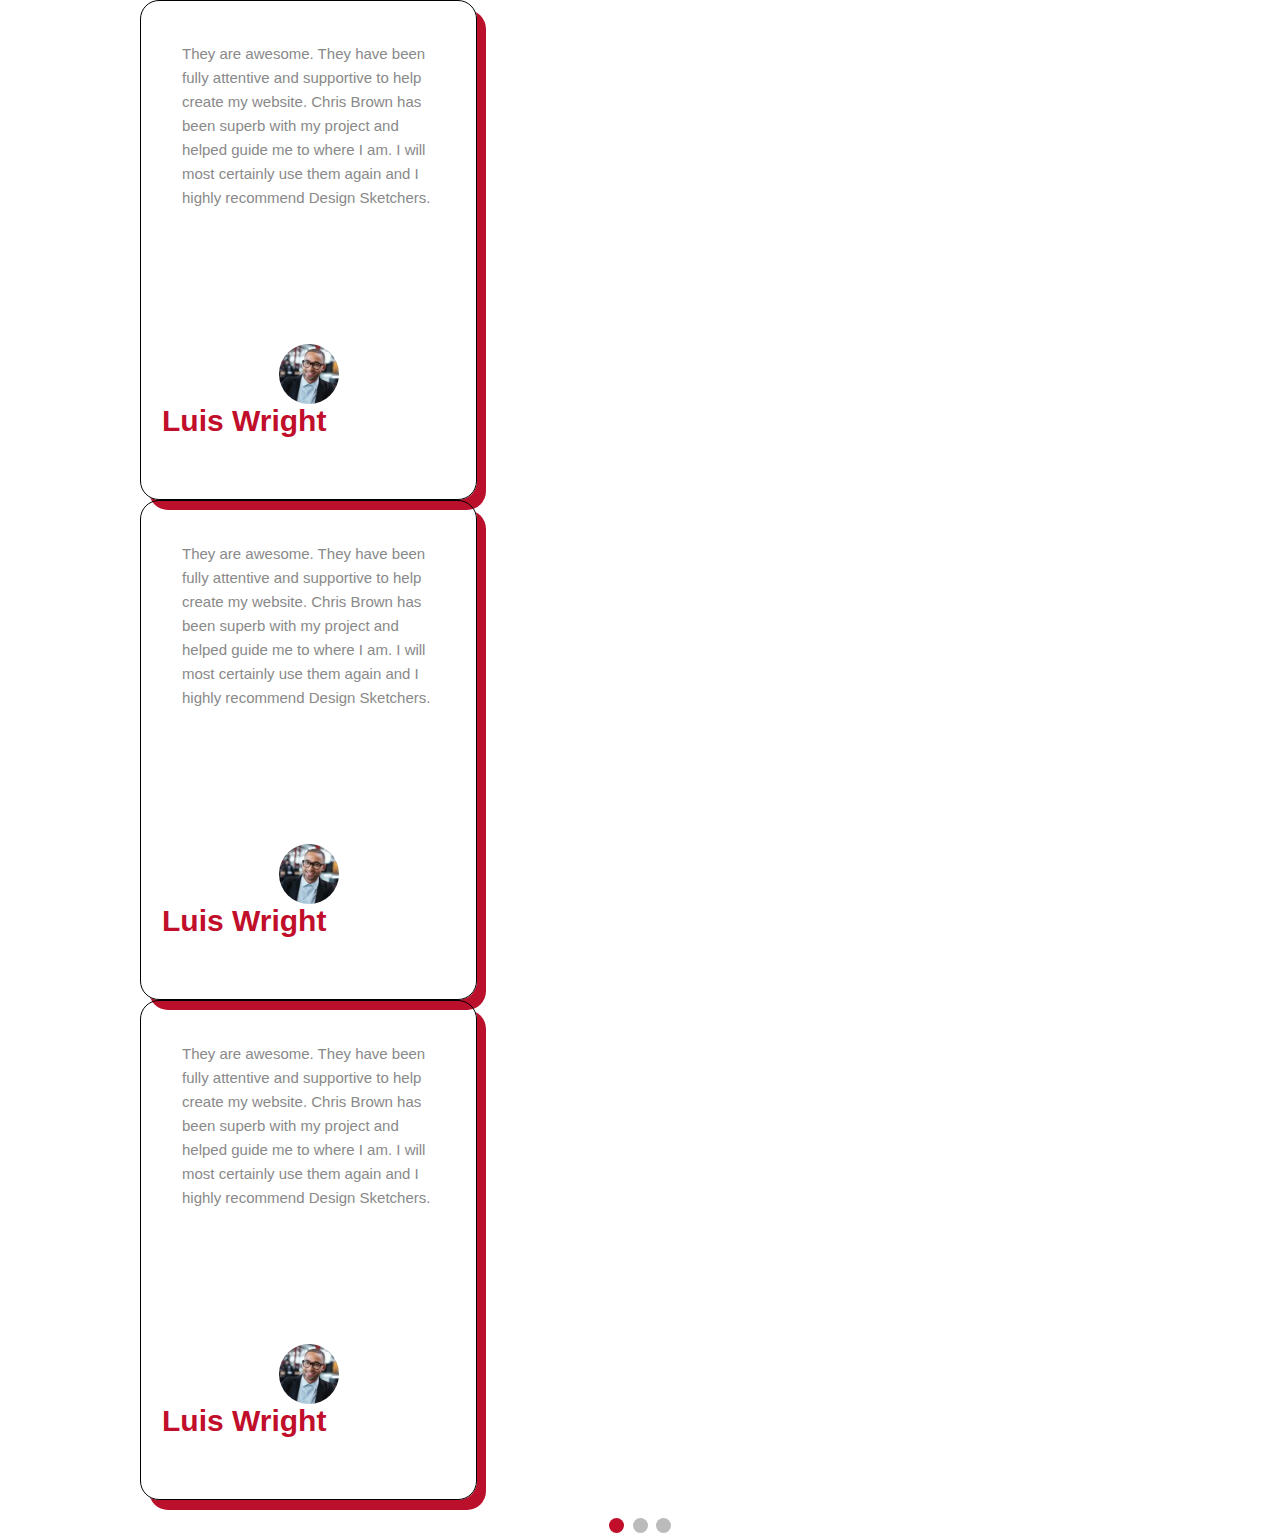
<file: tabs.html>
<!DOCTYPE html>
<html>
<head>
<meta name="viewport" content="width=device-width, initial-scale=1">
<link rel="stylesheet" href="style.css">
<style>
* {box-sizing: border-box}
body {font-family: Verdana, sans-serif; margin:0}
.mySlides {display: none}
img {vertical-align: middle;}

/* Slideshow container */
.slideshow-container {
  max-width: 1000px;
  position: relative;
  margin: auto;
}

/* Next & previous buttons */
.prev, .next {
  cursor: pointer;
  position: absolute;
  top: 50%;
  width: auto;
  padding: 16px;
  margin-top: -22px;
  color: white;
  font-weight: bold;
  font-size: 18px;
  transition: 0.6s ease;
  border-radius: 0 3px 3px 0;
  user-select: none;
}

/* Position the "next button" to the right */
.next {
  right: 0;
  border-radius: 3px 0 0 3px;
}

/* On hover, add a black background color with a little bit see-through */
.prev:hover, .next:hover {
  background-color: rgba(0,0,0,0.8);
}

/* Caption text */
.text {
  color: #f2f2f2;
  font-size: 15px;
  padding: 8px 12px;
  position: absolute;
  bottom: 8px;
  width: 100%;
  text-align: center;
}

/* Number text (1/3 etc) */
.numbertext {
  color: #f2f2f2;
  font-size: 12px;
  padding: 8px 12px;
  position: absolute;
  top: 0;
}

/* The dots/bullets/indicators */
.dot {
  cursor: pointer;
  height: 15px;
  width: 15px;
  margin: 0 2px;
  background-color: #bbb;
  border-radius: 50%;
  display: inline-block;
  transition: background-color 0.6s ease;
}

.active, .dot:hover {
  background-color: #717171;
}

/* Fading animation */
.fade {
  animation-name: fade;
  animation-duration: 1.5s;
}

@keyframes fade {
  from {opacity: .4} 
  to {opacity: 1}
}

/* On smaller screens, decrease text size */
@media only screen and (max-width: 300px) {
  .prev, .next,.text {font-size: 11px}
}
</style>
</head>
<body>

<div class="slideshow-container">

<div class="mySlides fade">
  <div class="client-card">
              
    <div class="client-information-card">
      <div class="client-talking">
        <p class="talking-para2">
          They are awesome. They have been fully attentive and supportive to help create my website. Chris Brown
          has been superb with my project and helped guide me to where I am. I will most certainly use them
          again and I highly recommend Design Sketchers.

        </p>
        <div class="talking-img">
          <img src="testimonial-1-150x150.webp" alt="" class="talking-img-width">
        </div>
        <ul class="rating-stars">
          <li><i aria-hidden="true" class="fas fa-star"></i></li>
          <li><i aria-hidden="true" class="fas fa-star"></i></li>
          <li><i aria-hidden="true" class="fas fa-star"></i></li>
          <li><i aria-hidden="true" class="fas fa-star"></i></li>
          <li><i aria-hidden="true" class="fas fa-star"></i></li>
        </ul>
        <h2 class="jordan-heading">
          Luis Wright
        </h2>
      </div>
    </div>
  </div>
</div>

<div class="client-card">
              
  <div class="client-information-card">
    <div class="client-talking">
      <p class="talking-para2">
        They are awesome. They have been fully attentive and supportive to help create my website. Chris Brown
        has been superb with my project and helped guide me to where I am. I will most certainly use them
        again and I highly recommend Design Sketchers.

      </p>
      <div class="talking-img">
        <img src="testimonial-1-150x150.webp" alt="" class="talking-img-width">
      </div>
      <ul class="rating-stars">
        <li><i aria-hidden="true" class="fas fa-star"></i></li>
        <li><i aria-hidden="true" class="fas fa-star"></i></li>
        <li><i aria-hidden="true" class="fas fa-star"></i></li>
        <li><i aria-hidden="true" class="fas fa-star"></i></li>
        <li><i aria-hidden="true" class="fas fa-star"></i></li>
      </ul>
      <h2 class="jordan-heading">
        Luis Wright
      </h2>
    </div>
  </div>
</div>
<div class="client-card">
              
  <div class="client-information-card">
    <div class="client-talking">
      <p class="talking-para2">
        They are awesome. They have been fully attentive and supportive to help create my website. Chris Brown
        has been superb with my project and helped guide me to where I am. I will most certainly use them
        again and I highly recommend Design Sketchers.

      </p>
      <div class="talking-img">
        <img src="testimonial-1-150x150.webp" alt="" class="talking-img-width">
      </div>
      <ul class="rating-stars">
        <li><i aria-hidden="true" class="fas fa-star"></i></li>
        <li><i aria-hidden="true" class="fas fa-star"></i></li>
        <li><i aria-hidden="true" class="fas fa-star"></i></li>
        <li><i aria-hidden="true" class="fas fa-star"></i></li>
        <li><i aria-hidden="true" class="fas fa-star"></i></li>
      </ul>
      <h2 class="jordan-heading">
        Luis Wright
      </h2>
    </div>
  </div>
</div>

<div class="mySlides fade">
  <div class="client-card">
              
    <div class="client-information-card">
      <div class="client-talking">
        <p class="talking-para2">
          They are awesome. They have been fully attentive and supportive to help create my website. Chris Brown
          has been superb with my project and helped guide me to where I am. I will most certainly use them
          again and I highly recommend Design Sketchers.

        </p>
        <div class="talking-img">
          <img src="testimonial-1-150x150.webp" alt="" class="talking-img-width">
        </div>
        <ul class="rating-stars">
          <li><i aria-hidden="true" class="fas fa-star"></i></li>
          <li><i aria-hidden="true" class="fas fa-star"></i></li>
          <li><i aria-hidden="true" class="fas fa-star"></i></li>
          <li><i aria-hidden="true" class="fas fa-star"></i></li>
          <li><i aria-hidden="true" class="fas fa-star"></i></li>
        </ul>
        <h2 class="jordan-heading">
          Luis Wright
        </h2>
      </div>
    </div>
  </div>
</div>

<div class="mySlides fade">
  <div class="client-card">
              
    <div class="client-information-card">
      <div class="client-talking">
        <p class="talking-para2">
          They are awesome. They have been fully attentive and supportive to help create my website. Chris Brown
          has been superb with my project and helped guide me to where I am. I will most certainly use them
          again and I highly recommend Design Sketchers.

        </p>
        <div class="talking-img">
          <img src="testimonial-1-150x150.webp" alt="" class="talking-img-width">
        </div>
        <ul class="rating-stars">
          <li><i aria-hidden="true" class="fas fa-star"></i></li>
          <li><i aria-hidden="true" class="fas fa-star"></i></li>
          <li><i aria-hidden="true" class="fas fa-star"></i></li>
          <li><i aria-hidden="true" class="fas fa-star"></i></li>
          <li><i aria-hidden="true" class="fas fa-star"></i></li>
        </ul>
        <h2 class="jordan-heading">
          Luis Wright
        </h2>
      </div>
    </div>
  </div>
</div>

<a class="prev" onclick="plusSlides(-1)">❮</a>
<a class="next" onclick="plusSlides(1)">❯</a>

</div>
<br>

<div style="text-align:center">
  <span class="dot" onclick="currentSlide(1)"></span> 
  <span class="dot" onclick="currentSlide(2)"></span> 
  <span class="dot" onclick="currentSlide(3)"></span> 
</div>

<script>
let slideIndex = 1;
showSlides(slideIndex);

function plusSlides(n) {
  showSlides(slideIndex += n);
}

function currentSlide(n) {
  showSlides(slideIndex = n);
}

function showSlides(n) {
  let i;
  let slides = document.getElementsByClassName("mySlides");
  let dots = document.getElementsByClassName("dot");
  if (n > slides.length) {slideIndex = 1}    
  if (n < 1) {slideIndex = slides.length}
  for (i = 0; i < slides.length; i++) {
    slides[i].style.display = "none";  
  }
  for (i = 0; i < dots.length; i++) {
    dots[i].className = dots[i].className.replace(" active", "");
  }
  slides[slideIndex-1].style.display = "block";  
  dots[slideIndex-1].className += " active";
}
</script>

</body>
</html>
</file>
<file: style.css>
* {
    margin: 0;
    padding: 0;
    box-sizing: border-box;
}

body {
    font-family: "Syne", sans-serif;
}

*::-webkit-scrollbar {
    width: 17px;

}

*::-webkit-scrollbar-track {
    background-color: #a0a0a0;

}

*::-webkit-scrollbar-thumb {
    height: 100px;
    background-color: #c00e2b;

}

.container {
    width: 1200px !important;
    margin: auto;
    padding: 0;
}

.custom-design {
    DISPLAY: flex;
    JUSTIFY-CONTENT: space-between;
    align-items: center;
}

.custom-logo-section {
    display: flex;
    font-size: 14px;
    font-family: "Syne", sans-serif;
    font-weight: 400;
    font-style: normal;
}

h6.custom-heading {
    font-size: 14px;
    color: #ffff;
}

.main-header {
    background-color: #c00e2b;
    padding: 12px;
}

.nav-link {
    color: white;

}

.nav-link:hover {
    color: #c00e2b;
}

a.nav-link.dropdown-toggle.show {
    color: #ba102b;
}

.dropdown-menu {
    background-color: white;
    border: 1px solid #c00e2b;
    margin: 0;
    padding: 0;
    border-radius: 10px;

}

.dropdown-hover {
    background-color: white;
    border-top-left-radius: 10px;
    border-top-right-radius: 10px;

}

.dropdown-hover .left {
    background-color: white;


}

.dropdown-item:hover {
    background-color: #c00e2b;
    color: white;
}

.dropdown-menu .top {
    background-color: white;
    border-top-left-radius: 10px;
    border-top-right-radius: 10px;


}

.dropdown-item.top:hover {
    background-color: #c00e2b;
    color: white;
    border-top-left-radius: 10px;
    border-top-right-radius: 10px;

}


.dropdown-menu .bottom {
    background-color: white;
    border-bottom-left-radius: 10px;
    border-bottom-right-radius: 10px;

}


.dropdown-item.bottom:hover {
    background-color: #c00e2b;
    color: white;
    border-bottom-left-radius: 10px;
    border-bottom-right-radius: 10px;

}

.line {
    height: 1px;
    width: 17px;
    background-color: white;
    transform: rotate(89deg);
    margin-top: 8px;
}

.line1 {
    height: 1px;
    width: 19px;
    background-color: white;
    transform: rotate(89deg);
    margin-top: 2px;
}

span.phone-span {
    font-size: 14px;
    color: white;
}

.custom-logo {
    display: flex;
    align-items: center;
}

ul.navbar-nav.me-auto.mb-2.mb-lg-0 {
    margin: auto;
    column-gap: 20px;
    font-size: 16px;
}

.bg-body-tertiary {
    background: none !important;
}

.bg {
    background: url(Red-Smoke-Wallpaper-Gallery.jpg);
    width: 100%;
    padding-bottom: 168px
}

.navbar-img {
    width: 222px;
}

.btn-outline-success {
    border: none;
    background-color: #c00e2b;
    padding: 10px 33px 10px 33px;
    border-radius: 100px;
    color: white;
}

.btn-outline-success:hover {
    color: black;
    background-color: #c00e2b;

}

.dropdown-item {
    line-height: 2.3;
    font-size: 14px;
}

.span-left {
    display: block;
    writing-mode: tb;
    background-color: #c00e2b;
    padding: 33px 8px 16px 40px;
    width: 0%;
    height: 244px;
    position: fixed;
    top: 30%;
    font-size: 22px;
    color: white;
    border-right: 1px solid white;
    border-top: 1px solid white;
    border-bottom: 2px solid white;
    border-top-right-radius: 25px;
    border-bottom-right-radius: 25px;
    font-weight: 500;
    z-index: 2;
}

.span-left:hover {
    transform: scale(1.1);
    transition: all 0.4s ease-in-out;
}

.first-div {
    margin-top: 50px;
}

.return-heading {
    font-size: 28px;
    color: white;
    margin-bottom: 0px !important;
}

.logo-price {
    top: 33px;
    width: 23%;
    position: relative;
    left: 402px;
}

.logo-price:hover {
    animation-name: elementor;
    animation-duration: .3s;
    animation-timing-function: linear;
    animation-iteration-count: infinite;
    animation-direction: alternate;
}

@keyframes elementor {
    to {
        transform: scale(0.9)
    }
}

h1.Provide-heading {
    font-size: 65px;
    color: white;
    margin-bottom: 0px !important;
}

.wrapper-button {
    display: flex;
    column-gap: 145px;
    align-items: center;
    line-height: 1;
    font-size: 14px;
}

span.services {
    font-size: 65px;
    color: #c00e2b;

}

span.span-wraper {
    background-color: #c00e2b;
    padding: 17px 20px 17px 19px;
    color: white;
    border-radius: 30px;
    font-size: 18px;
    display: flex;
    align-items: center;
    column-gap: 7px;
}

.fa-solid,
.fas {
    font-weight: 900;
    font-size: 15px;
    background: none !important;
}

.main-div {
    display: flex;
    justify-content: center;
}

.form-background {
    border: 1px solid white;
    padding: 79px 35px 64px 50px;
    border-radius: 20px;
    background-color: #310a0a;
    background-blend-mode: darken;
    opacity: 0.9;
}



img.offer-tag {
    width: 49%;
    position: relative;
    left: 275px;
    top: 51px;
    z-index: 2;
}

img.offer-tag:hover {
    animation-name: elementor;
    animation-duration: .3s;
    animation-timing-function: linear;
    animation-iteration-count: infinite;
    animation-direction: alternate;
}

@keyframes elementor {
    to {
        transform: scale(0.9)
    }
}

h3.elementor-heading-title {
    color: white;
    font-size: 28px;
    display: flex;
    justify-content: center;
    align-items: center;
    margin-bottom: 10px;
}

h2.elementor-heading-title.elementor-size-default {
    width: 125%;
    color: white;

}

span.elementor-discount-span {
    color: #FFC800;
    font-size: 40px;
    font-family: "Poppins";
    font-weight: 800;
    font-style: italic;
}

h2.elementor-heading-title {
    color: white;
    font-size: 30px;
    display: flex;
    column-gap: 7px;
    justify-content: center;
    align-items: center;
    margin-bottom: 10px;
}

input#form-field-name {
    padding: 6px 196px 6px 18px;
    border: 1px solid white;
    background: none;
    border-radius: 3px;
    display: block;
    margin: 0px auto 20px;
    width: 372px;
    color: #FFFFFF;
}

input#form-field-email {
    padding: 6px 196px 6px 18px;
    border: 1px solid white;
    background: none;
    border-radius: 3px;
    display: block;
    color: #FFFFFF;
    margin: 0px auto 20px;
    width: 372px;
}

input#form-field-number {
    padding: 6px 196px 6px 18px;
    border: 1px solid white;
    background: none;
    border-radius: 3px;
    display: block;
    margin: 0px auto 20px;
    width: 372px;
    color: #FFFFFF !important;
}

textarea#textarea {
    width: 100%;
    padding: 1px 10px 0px 21px;
    background: none;
    border: 1px solid white;
    border-radius: 3px;
    margin: 0px auto 5px;
}

.elementor-size {
    background-color: #c00e2b;
    color: white;
    padding: 7px 67px 8px 29px;
    font-size: 17px;
    text-transform: capitalize;
    width: 100%;
    margin-top: 8px;
    border: none;
}

.far {
    font-size: 14px;
}

.content {
    display: flex;
    justify-content: center;
    align-items: center;
    column-gap: 4px;
}

.project-flex {
    display: flex;
    align-items: center;
    column-gap: 15px;
    margin-top: 37px;
}

.first-project {
    border: 1px solid white;
    padding: 7px;
    border-radius: 11px;
}

.second-project {
    border: 1px solid white;
    padding: 7px;
    border-radius: 11px;
}

.first-project-heading {
    font-size: 19px;
    font-weight: 600;
    color: white;
}

span.span-first-project {
    display: block;
    max-width: 67%;
    font-size: 66px;
    color: white;
    font-weight: 700;
}

.yelp {
    display: flex;
    justify-content: space-between;
    align-items: center;
}

.yelp-flex {
    background-color: white;
    margin-top: 15px;
    border-radius: 3px;
    width: 81%;
    padding: 25px 20px 23px 20px;
}

img.first-flex-img1 {
    width: 20%;
}

#sale-section {
    background: url(Group-9.png) no-repeat;
    background-size: 84%;
    background-position: center;
    height: 740px;
    width: 100%;
    margin-bottom: 26px;
}

.btn-live {
    border: 1px solid black;
}

.chat {
    width: 100%;
}

.chat-flex {
    display: flex;
    align-items: center;
}

img.chat-section-first-image {
    width: 498px;
    height: 500px;
    margin-top: 90px;
    border-radius: 10px;
    box-shadow: 0px 0px 10px 0px rgba(0, 0, 0, 0.5);
}

h3.chat-heading-first {
    font-size: 24px;
    color: #000000;
    font-weight: 400;
    width: 87%;
}

h2.chat-second-heading {
    font-size: 50px;
    font-weight: 600;
    color: #c00e2b;
}

p.chat-para {
    width: 87%;
    font-size: 16px;
    font-weight: 400;
    line-height: 1.7;
}

.wrapper-button-chat {
    display: flex;
    column-gap: 30px;
    align-items: center;
    line-height: 1;
    font-size: 14px;
}

.live {
    border: 1px solid #7a7a7a;
    padding: 14px 35px 14px 35px;
    color: #898989;
    border-radius: 18px;
    font-size: 16px;
    background: transparent;
}

.live:hover {
    color: #000000;
    transition: all 1s ease-in-out;
}

img.relative {
    right: 100px;
    width: 212px;
    position: relative;
    bottom: 142px;
    z-index: 2;
    border-radius: 5px;
}

.relative:hover {
    animation-name: elementor;
    animation-duration: .3s;
    animation-timing-function: linear;
    animation-iteration-count: infinite;
    animation-direction: alternate;
}

@keyframes elementor {
    to {
        transform: scale(1.1)
    }
}

.pricing-section {
    background-image: url(Pricing.png);
    background-repeat: no-repeat;
    background-position: center center;
    background-size: 60% auto;
    width: 100%;
    height: 232px;
    display: flex;
}

.elementor-counter-number {
    font-size: 69px;
    color: white;
    font-weight: 700;
}

.elementor-counter-number-wrapper {
    display: flex;
    justify-content: center;
    align-items: center;

}

h2.pricing-heading {
    display: flex;
    justify-content: center;
    align-items: center;
    font-size: 50px;
    text-align: center;
    width: 55%;
    margin: auto;
}

.website-pricing-flex {
    display: flex;
    justify-content: center;
    column-gap: 10px;
}

.active {
    background-color: #c00e2b !important;
    color: white !important;
    border-color: #c00e2b !important;
}

.active1 {
    background-color: #c00e2b !important;
    color: white !important;
    border-color: #c00e2b !important;
}

button.website-pricing-button1 {
    border: 1px solid black;
    background: none;
    padding: 16px 62px 16px 62px;
    border-radius: 25px;
    color: black;
    text-decoration: none;
    font-size: 18px;
    font-weight: 500;
}

button.website-pricing-button2 {
    border: 1px solid black;
    background: none;
    padding: 16px 62px 16px 62px;
    border-radius: 25px;
    color: black;
    text-decoration: none;
    font-size: 18px;
    font-weight: 500;
}

button.website-pricing-button2:hover {
    background-color: #c00e2b;
    color: white;
    cursor: pointer;
    border: none;
}

button.website-pricing-button3 {
    border: 1px solid black;
    background: none;
    padding: 16px 27px 16px 28px;
    border-radius: 25px;
    color: black;
    text-decoration: none;
    font-size: 18px;
    font-weight: 500;
}

button.website-pricing-button5 {
    border: 1px solid black;
    background: none;
    padding: 12px 88px 12px 88px;
    border-radius: 25px;
    color: black;
    text-decoration: none;
    font-size: 18px;
    font-weight: 500;
}

button.website-pricing-button6 {
    border: 1px solid black;
    background: none;
    padding: 12px 88px 12px 88px;
    border-radius: 25px;
    color: black;
    text-decoration: none;
    font-size: 18px;
    font-weight: 500;
}

button.website-pricing-button7 {
    border: 1px solid black;
    background: none;
    padding: 12px 75px 12px 75px;
    border-radius: 25px;
    color: black;
    text-decoration: none;
    font-size: 18px;
    font-weight: 500;
}

button.website-pricing-button8 {
    border: 1px solid black;
    background: none;
    padding: 12px 88px 12px 88px;
    border-radius: 25px;
    color: black;
    text-decoration: none;
    font-size: 18px;
    font-weight: 500;
}

button.website-pricing-button3:hover {
    background-color: #c00e2b;
    color: white;
    cursor: pointer;
    border: none;
}

button.website-pricing-button5:hover {
    background-color: #c00e2b;
    color: white;
    cursor: pointer;
    border: none;
}

button.website-pricing-button6:hover {
    background-color: #c00e2b;
    color: white;
    cursor: pointer;
    border: none;
}

button.website-pricing-button7:hover {
    background-color: #c00e2b;
    color: white;
    cursor: pointer;
    border: none;
}

button.website-pricing-button8:hover {
    background-color: #c00e2b;
    color: white;
    cursor: pointer;
    border: none;
}

.tab {
    display: flex;
    column-gap: 14px;
}

.website-anchore {
    color: white;
    text-decoration: none;
    font-size: 18px;
    font-weight: 500;
}

.website-anchore1:hover {
    color: white;
}

.list {
    height: 250px;
    position: sticky;
    top: 0;
    width: 100%;
    color: white;
}

.list2 {
    height: 322px;
    position: sticky;
    top: 0;
    width: 100%;
    color: white;
}

.list3 {
    height: 502px;
    position: sticky;
    top: 0;
    width: 100%;
    color: white;
}

.list6 {
    height: 200vh;
    position: sticky;
    top: 0;
    width: 100%;
    color: white;
}

.list4 {
    height: 42vh;
    position: sticky;
    top: 0;
    width: 100%;
    color: white;
}

.list5 {
    height: 144vh;
    position: sticky;
    top: 0;
    width: 100%;
    color: white;
}

.para-scroll {
    text-align: left;
    height: 130px;
    overflow-y: scroll;
}

.para-scroll::-webkit-scrollbar {
    width: 5px;
}

.para-scroll::-webkit-scrollbar-track {
    background: #a0a0a0;
    border-radius: 50px;
}

.para-scroll::-webkit-scrollbar-thumb {
    background: #d7050e;
    border-radius: 5px;
    height: 100px;
}

.card {
    position: relative;
    top: 0;
    z-index: 3;
    background: black;
    padding: 30px;
    height: 543.78px;
    width: 374.66px;
    border-radius: 15px;
}

.gradient-color {
    background: linear-gradient(#a3132b, #ba102b);
}

h4.Package-heading {
    color: white;
    text-align: left;
    font-size: 26px;
    line-height: 0.9;
    font-family: "Poppins";
    margin-bottom: 15px;

}

h4.Package-heading-inline {
    color: white;
    text-align: left;
    width: 116%;
    font-size: 26px;
    line-height: 0.9;
    font-family: "Poppins";
    margin-bottom: 15px;
}

h4.Package-heading-line {
    color: white;
    text-align: left;
    font-size: 26px;
    line-height: 0.9;
    font-family: "Poppins";
    margin-bottom: 15px;


}

span.package-span {
    font-family: "Poppins";
    font-size: 18px;
    font-weight: 500;

}

.bussiness-heading {
    color: white;
    float: left;
    font-size: 14px;
    margin-bottom: 18px;
}

.price {
    float: left;
    font-family: "Poppins";
    font-size: 65px;
    font-weight: 700;
    color: white;
}

/* .price6 {
    float: left;
    font-family: "Poppins";
    font-size: 70px;
    color: white;
} */

.row {
    margin-top: 40px;
}

.col {
    display: flex;
    column-gap: 20px;
}

p.expactied-para {
    color: white;
    font-size: 14px;
    display: flex;
    justify-content: center;
    font-family: "Poppins";
    column-gap: 2px;
}

span.expactied-price {
    color: #c00e2b;
}

.row-line {
    display: flex;
    margin: 0px auto;
    width: 90%;
    height: 1px;
    background-color: white;
}

.live-chat {
    text-decoration: none;
    color: #c00e2b;
    text-transform: capitalize;
    font-size: 14px;
    font-family: "Poppins" sans-serif;
    margin-top: 20px;
    display: flex;
    justify-content: center;
    align-items: center;

}

.live-chat2 {
    text-decoration: none;
    color: white;
    text-transform: capitalize;
    font-size: 14px;
    font-family: "Poppins" sans-serif;
    margin-top: 20px;
    display: flex;
    justify-content: center;
    align-items: center;

}

.card-number-flex {
    display: block;
    margin: auto;
    color: white;
    font-size: 14px;
}

.li-item {
    font-size: 14px;
    margin-bottom: 5px;
}

.card-number-btn {
    background-color: #c00e2b;
    padding: 10px 21px;
    color: white;
    border-radius: 3px;
    font-size: 15px;
    position: relative;
    top: 43px;
    text-transform: uppercase;
    z-index: 2;

}

.card-number-btn2 {
    background-color: black;
    padding: 10px 21px;
    color: white;
    font-size: 15px;
    position: relative;
    top: 43px;
    text-transform: uppercase;
    z-index: 2;
    border-radius: 3px;

}

.card-number-btn3 {
    background-color: #c00e2b;
    width: 40%;
    padding: 10px 21px;
    color: white;
    left: 101px;
    font-size: 15px;
    position: relative;
    top: 49px;
    text-transform: uppercase;
    z-index: 2;
    border-radius: 3px;

}

.card-number-btn4 {
    background-color: #c00e2b;
    padding: 10px 21px;
    color: white;
    border-radius: 3px;
    font-size: 15px;
    position: relative;
    top: 38px;
    text-transform: uppercase;
    z-index: 2;

}

.card-number-btn5 {
    background-color: black;
    padding: 10px 21px;
    color: white;
    font-size: 15px;
    position: relative;
    top: 38px;
    text-transform: uppercase;
    z-index: 2;
    border-radius: 3px;

}

.card-number-btn6 {
    background-color: #c00e2b;
    width: 40%;
    padding: 9px 21px;
    color: white;
    left: 112px;
    font-size: 15px;
    position: relative;
    top: 49px;
    text-transform: uppercase;
    z-index: 2;
    border-radius: 3px;

}

section.website-pricing {
    margin-bottom: 100px;
}

.combo {
    content: "";
    background: rgba(0, 0, 0, 0.7) url(723aec5c253f59638def837a3e489e0e-scaled.webp);
    background-size: cover;
    position: relative;
    background-position: center;
    background-repeat: no-repeat;
    height: 130vh;
    width: 100%;
    background-blend-mode: darken;
}

h2.combo-heading {
    color: white;
    font-size: 50px;
    padding-top: 93px;
}

p.para-combo {
    width: 44%;
    font-size: 18px;
    color: white;
    font-weight: 600;
    margin-bottom: 44px;
}

span.combo-span {
    color: #c00e2b;
}

.hr {
    width: 100%;
    height: 1px;
    background: white;
}

h4.logo-design-heading {
    color: white;
    font-family: "Syne", sans-serif;
    font-weight: 600;
    font-size: 18px;
}

.combo-flex {
    margin-top: 34px;
    justify-content: space-between;
    display: flex;
}

span.logo-design-span {
    color: white;
    padding-bottom: 5px;
    font-size: 16px;
}

.fa-sharp {
    font-size: 20px;
    color: white;
}

.short-div {
    width: 100%;
    height: 1px;
    background: white;
    margin-top: 26px;
    margin-bottom: 20px;
}

.combo-package {
    border: 5px solid white;
    background-color: #c00e2b;
    width: 343px;
    height: 428px;
    border-radius: 26px;
    margin-top: 24px;
}

h4.combo-package-heading {
    font-size: 36px;
    display: flex;
    text-align: center;
    justify-content: center;
    align-items: center;
    width: 97%;
    color: white;
    font-weight: 800;
    margin-top: 20px;
    font-family: "Jost", sans-serif;
}

span.span-price-combo {
    font-size: 100px;
    display: flex;
    justify-content: center;
    color: white;
    font-family: "Jost", sans-serif;
    font-weight: 800;

}

span.span-cost {
    font-size: 18px;
    color: white;
    display: flex;
    justify-content: center;
    font-family: "Jost", sans-serif;

}

span.croos-line {
    text-decoration: line-through;
}

h2.full-div {
    font-size: 18px;
    display: flex;
    justify-content: center;
    background-color: white;
    padding: 10px 0px;
    margin-top: 10px;
}

button.combo-package-btn {
    font-size: 16px;
    border: none;
    display: flex;
    justify-content: center;
    margin: 14px auto 10px;
    padding: 12px 30px;
    border-radius: 20px 20px 20px 20px;
    text-transform: uppercase;
}

h2.Portfolio-heading-secton {
    font-size: 50px;
    text-align: center;
    margin-top: 50px;
}

.portfolio-para-section {
    display: flex;
    justify-content: center;
    text-align: center;
    font-size: 16px;
    color: #898989;
}

.strong-heading {
    font-weight: 600;
    color: #7a7a7a;
}

.portfolio-pricing-flex {
    display: flex;
    justify-content: center;
    column-gap: 10px;
}

button.portfolio-pricing-button1 {
    border: none;
    background-color: #c00e2b;
    padding: 16px 84px 16px 84px;
    border-radius: 25px;
}

button.portfolio-pricing-button2 {
    border: 1px solid black;
    background: none;
    padding: 16px 84px 16px 84px;
    border-radius: 25px;
    color: black;
    text-decoration: none;
    font-size: 18px;
    font-weight: 500;
}

button.portfolio-pricing-button2:hover {
    background-color: #c00e2b;
    color: white;
    cursor: pointer;
    border: none;
    border-radius: 0;
}

button.portfolio-pricing-button3 {
    border: 1px solid black;
    background: none;
    padding: 16px 84px 16px 84px;
    border-radius: 25px;
    color: black;
    text-decoration: none;
    font-size: 18px;
    font-weight: 500;
}

button.portfolio-pricing-button3:hover {
    background-color: #c00e2b;
    color: white;
    cursor: pointer;
    border: none;
    border-radius: 0;
}


.portfolio-anchore {
    color: white;
    text-decoration: none;
    font-size: 18px;
    font-weight: 500;
}

.portfolio-anchore1:hover {
    color: white;
}

#logo {
    margin-top: 20px;
}

.inline-images {
    display: flex;
    justify-content: center;
    align-items: center;
    margin-top: 15px;
}

.width-set {
    width: 322.73px;
    height: 242.6px;
    padding-right: 10px;
    border-radius: 20px;
}

.width {
    width: 429px;
    height: 770px;
    border-radius: 20px;
    padding: 10px;
}

.width:hover {
    mix-blend-mode: darken !important;
    background-color: black !important;
    opacity: 0.32;
    cursor: pointer;
}

.requirement {
    content: "";
    background-image: url(Mask-Group-39.webp);
    background-position: center center;
    background-repeat: no-repeat;
    background-size: cover;
    width: 100%;
    height: 600px;
}

h2.requirement-heading {
    font-size: 50px;
    color: white;
    width: 54%;
    line-height: 1;
    padding-top: 60px;
    font-weight: 600;
}

p.requirement-para {
    color: white;
    width: 50%;
    margin-top: 18px;
    margin-bottom: 20px;
}

.team-img-section {
    display: flex;
}

img.team-img1 {
    width: 277px;
    height: 459px;
    padding-right: 20px;
}

.team-img1:hover {
    animation-name: elementor;
    animation-duration: .3s;
    animation-timing-function: linear;
    animation-iteration-count: infinite;
    animation-direction: alternate;
}

@keyframes elementor {
    to {
        transform: scale(1.1)
    }
}

img.team-img2 {
    padding-bottom: 22px;
}

.team-img2:hover {
    animation-name: elementor;
    animation-duration: .3s;
    animation-timing-function: linear;
    animation-iteration-count: infinite;
    animation-direction: alternate;
}

@keyframes elementor {
    to {
        transform: scale(1.1)
    }
}

.team-section-flex {
    padding-top: 100px;
    padding-bottom: 100px;
}

.company-log-img {
    margin-top: 10px;
    column-gap: 20px;
}

.team-section-flex {
    padding-top: 100px;
    display: flex;
    column-gap: 108px;
}

h2.experience-work-heading {
    font-size: 48px;
    font-weight: 700;
    line-height: 1;
    margin-bottom: 20px;
}

p.exp-p {
    margin-bottom: 43px;
}

.company-log-img {
    margin-top: 14px;
    display: flex;
    column-gap: 94px;
}

.company-img:hover {
    animation-name: elementor;
    animation-duration: .3s;
    animation-timing-function: linear;
    animation-iteration-count: infinite;
    animation-direction: alternate;
}

@keyframes elementor {
    to {
        transform: scale(1.1)
    }
}

.section-identify {
    content: "";
    background-image: url(Group-279.webp);
    width: 100%;
    height: 819px;
    background-position: center center;
    background-repeat: no-repeat;
    background-size: cover;
}

h2.idntify-heading {
    color: white;
    font-size: 48px;
    display: flex;
    justify-content: center;
    text-align: center;
    font-weight: 600;
    margin-bottom: 22px;
    line-height: 1;
}

.identify-margin {
    padding-top: 110px;
}




.identify-flex {
    display: flex;
    align-items: center;
}

.identify-img-center {
    display: flex;
    justify-content: center;
    align-items: center;
}

.tabcontent {
    display: none;

}

.tabcontent1 {
    display: none;
}

.tabcont {
    display: block;
}

.tabcont1 {
    display: block;
}

.span-wraper-portfolio {
    background-color: #c00e2b;
    padding: 10px 33px 10px 33px;
    color: white;
    border-radius: 30px;
    font-size: 18px;
    display: flex;
    justify-content: center;
    align-items: center;
    column-gap: 7px;
}

.wrapper-button-portfolio {
    display: flex;
    justify-content: center;
    margin-top: 40px;
    margin-bottom: 40px;
}

img.max-width {
    width: 433px;
    height: 325px;
    padding: 10px;
    border-radius: 20px;
}

img.min-width {
    width: 655px;
    height: 491px;
    padding: 10px;
    border-radius: 20px;
}

.minimum-width {
    width: 433px;
    height: 325px;
    padding: 10px;
    border-radius: 20px;
}

.path-center {
    content: "";
    background-image: url(Path-11.png);
    background-size: cover;
    background-position: center;
    background-repeat: no-repeat;
    width: 100%;
    height: 201px;
    position: relative;
    bottom: 504px;
}

.identify-para {
    color: #fff;
    width: 71%;
    font-size: 16px;
    font-weight: 400;
}

.identify-para2 {
    color: #fff;
    width: 103%;
    font-size: 16px;
    font-weight: 400;
    text-align: center;
    position: relative;
}


.identify-para3 {
    color: #fff;
    font-size: 16px;
    font-weight: 400;
    display: flex;
    text-align: end;
}

.identify-flex-first {
    position: relative;
    top: 39px;
    right: -15px;
    align-items: center;
    align-content: center;
}

h3.identify-heading-first {
    color: #ffff;
    font-size: 48px;
    margin-top: 20px;
    display: flex;
    align-items: center;
}

h3.identify-heading-second {
    color: #ffff;
    font-size: 48px;
    margin-top: 20px;
    display: flex;
    justify-content: center;
    align-items: center;
}


h3.identify-heading-third {
    color: #ffff;
    font-size: 48px;
    margin-top: 82px;
    /* padding-top: 43px; */
    display: flex;
    justify-content: end;
    align-items: center;
}

.identify-flex-second {
    position: relative;
    top: 29px;
    right: 72px;
    z-index: 9;

}

.hov-color {
    width: 100%;
}

/* .identify-flex-second:hover {
   color: #ba102b !important;
    background-color: white;
     width: 100%;
     height: 400px;
    border-radius: 400px;
    
} */

img.identify-img3 {
    position: relative;
    top: 75px;
    left: 287px;
}

img.identify-img3:hover {
    position: relative;
    top: 75px;
    left: 287px;
    color: #ba102b !important;
}

.identify-count-img-flex {
    display: flex;
    justify-content: space-between;
    position: relative;
    bottom: 38px;
}

.client-information {
    content: "";
    background-image: url(Testimonial.png);
    background-repeat: no-repeat;
    background-size: 61%;
    background-position: center center;
    height: 300px;
    width: 100%;
}

.client-information-heading-section {
    padding-top: 96px;
    line-height: 3;
    padding-bottom: 100px;
}

h2.client-heading {
    display: flex;
    justify-content: center;
    align-items: center;
    font-size: 50px;

}

p.client-para {
    display: flex;
    justify-content: center;
    align-items: center;
    color: #898989;
}

.client-company-logo {
    display: flex;
    justify-content: center;
    column-gap: 51px;
    padding: 20px;
    margin-bottom: 31px;
}

.client-card {
    border: 1px solid black;
    width: 337px;
    height: 500px;
    border-radius: 19px;
    box-shadow: 9px 10px 0px 0px #ba102b;
}

img.talking-img-width {
    width: 60px;
    height: 60px;
    border-radius: 50px;
}

p.talking-para {
    padding: 41px;
    width: 101%;
    line-height: 1.6;
    font-size: 15px;
    color: #898989;
    margin-bottom: 64px;
}

p.talking-para2 {
    padding: 41px;
    width: 101%;
    line-height: 1.6;
    font-size: 15px;
    color: #898989;
    margin-bottom: 93px;
}

p.talking-para3 {
    padding: 41px;
    width: 101%;
    line-height: 1.6;
    font-size: 15px;
    color: #898989;
    margin-bottom: 117px;
}

.talking-img {
    display: flex;
    justify-content: center;
    align-items: center;
}

ul.rating-stars {
    display: flex;
    justify-content: center;
    align-items: center;
    list-style: none;
    margin: 0px !important;
    padding: 0px;
    column-gap: 4px;
    color: #ba102b;
}

h2.jordan-heading {
    color: #c00e2b;
    font-size: 30px;
    padding-left: 21px;
}

.client-card-flex {
    display: flex;
    justify-content: space-evenly;
    align-items: center;
}

.live-chat-section {
    content: "";
    background-image: url(Group-279.webp);
    height: 400px;
    width: 100%;
    background-size: cover;
    background-repeat: no-repeat;
    background-position: center center;
}

.live-chat-section {
    content: "";
    background: url(Group-279.webp);
    height: 608px;
    width: 100%;
    background-size: cover;
    background-repeat: no-repeat;
    background-position: center center;
    position: relative;
    top: 656px;
}

.live-chat-heading {
    font-size: 50px;
    color: white;
    line-height: 1;
    padding-top: 108px;
    font-weight: 600;
}

.live-chat-para {
    color: white;
    margin-top: 18px;
    margin-bottom: 20px;
}

.live-chat-wraper {
    background-color: white;
    padding: 14px 35px 14px 19px;
    color: #ba102b;
    border-radius: 30px;
    font-size: 18px;
    display: flex;
    justify-content: center;
    align-items: center;
    column-gap: 7px;
    width: 42%;
    margin-bottom: 22px;
}

.live-chat-flex {
    display: flex;

}

.fa-solid,
.fas {
    font-style: normal;
    font-weight: 900;
    font-variant: normal;
    text-transform: none;
    line-height: 1;
    -webkit-font-smoothing: antialiased;

}

img.live-img {
    width: 606px;
    height: 608px;
}

.live-img:hover {
    animation-name: elementor;
    animation-duration: .3s;
    animation-timing-function: linear;
    animation-iteration-count: infinite;
    animation-direction: alternate;
}

@keyframes elementor {
    to {
        transform: scale(0.9)
    }
}

img.live-chat-wraper-message-width {
    width: 250px;
    height: 68px;
    margin-top: 19px;
}

.footer-section {
    content: "";
    background: url(Group-274.webp);
    background-size: cover;
    background-position: center center;
    background-repeat: no-repeat;
    width: 100%;
    height: 400px;
    position: relative;
    top: 10px;
}

.footer-section {
    content: "";
    background: url(Group-274.webp);
    background-size: cover;
    background-position: center center;
    background-repeat: no-repeat;
    width: 100%;
    height: 639px;
    position: relative;
    top: 656px;
}

.full-line-div {
    width: 100%;
    height: 1px;
}

.footer-logo-flex {
    display: flex;
    align-items: center;
    padding-top: 50px;
}

img.footer-logo-img-width {
    width: 200px;
    height: 50;
}

p.footer-para {
    color: white;
    font-size: 14px;
    width: 64%;
    padding: 10px;
}

h2.footer-ebsite-heading {
    color: white;
    font-size: 20px;
}

h6.span-name {
    color: white;
    font-size: 14px;
    padding-top: 10px;
}

section.Portfolio-section-img {
    padding-bottom: 58px;
}

.footer-links-flex {
    display: flex;
    justify-content: space-between;
}

.Links-icon {
    display: flex;
    align-items: center;
    column-gap: 10px;
    color: white;
}

.bg-logo {
    background-color: #000000;
    width: 100%;
}

.footer-location-heading-section {
    font-size: 20px;
    color: white;
    font-weight: 600;
    margin-top: 12px;
}

.footer-location-name {
    display: flex;
    color: white;
    font-size: 14px;
    margin-top: 15px;
}

.col-line {
    width: 33px;
    position: relative;
    top: 10px;
    height: 1px;
    background-color: white;
    transform: rotate(89deg);
}

.hr-short {
    margin-top: 31px;
    width: 100%;
    height: 1px;
    background: white;
}

.copyright-flex {
    display: flex;
    justify-content: space-between;
    margin-top: 42px;
    align-items: center;
}

.complex-footer {
    display: flex;
}

footer.copyright-div {
    color: white;
    font-size: 18px;
}

footer.copyright-div1 {
    color: white;
    font-size: 14px;
}

a.nav-link.text-light {
    color: white;
}

.bg-color {
    background-color: #000000;

}

.smarter-portfolio {
    background-color: #000000;
}

h2.smarter-heading {
    font-size: 65px;
    color: white;
    padding-top: 126px;
    font-weight: 700;
}

span.smarter-span {
    color: #c00e2b;
}

svg {
    background-color: #c00e2b;
    height: 150px;
    width: 100%;
    position: relative;
    transform: rotateY(180deg);
}

.Portfolio-img {
    content: "";
    background-image: url(Portfolio.png);
    height: 150px;
    width: 100%;
    background-position: center center;
    background-repeat: no-repeat;
    background-size: 70%;
    margin-bottom: 150px;



}

.portfolio-para-section-img {
    display: flex;
    justify-content: center;
    text-align: center;
    font-size: 16px;
    color: #898989;
}

h2.Portfolio-heading-secton-img {
    font-size: 50px;
    text-align: center;
    width: 100%;
    font-weight: 600;
    margin-top: 100px;
    margin-bottom: 40px;
}

.smarter-contact {
    background-color: #000000;
}

h2.contact-heading {
    font-size: 65px;
    color: white;
    width: 97%;
    padding-top: 126px;
}

p.contact-para {
    color: white;
    font-size: 18px;
    margin-bottom: 0px;
}

h3.elementor-heading-title-contact {
    color: #fefefe;
    font-size: 28px;
    align-items: center;
    margin-bottom: 10px;
    text-align: center;
    font-weight: 700;
    width: 85%;
    margin: 0px auto 10px;
}

p.contact-para-align {
    color: #e4e0e0;
    font-size: 18px;
    line-height: 1;
    margin: 0px auto 23px;
    text-align: center;
    width: 90%;
    font-weight: 500;
}

input#form-field-name-contact {
    padding: 6px 196px 6px 18px;
    border: 1px solid white;
    background: none;
    border-radius: 3px;
    display: block;
    margin: 0px auto 10px;
    width: 372px;
    color: #FFFFFF;
    width: 94%;
}

input#form-field-email-contact {
    padding: 6px 196px 6px 18px;
    border: 1px solid white;
    background: none;
    border-radius: 3px;
    display: block;
    margin: 0px auto 10px;
    width: 372px;
    color: #FFFFFF;
    width: 94%;
}

input#form-field-number-contact {
    padding: 6px 196px 6px 18px;
    border: 1px solid white;
    background: none;
    border-radius: 3px;
    display: block;
    margin: 0px auto 10px;
    width: 372px;
    color: #FFFFFF;
    width: 94%;
}

textarea#textarea-contact {
    width: 94%;
    padding: 1px 10px 0px 21px;
    background: none;
    border: 1px solid white;
    border-radius: 3px;
    margin: 0px auto 5px;
    justify-content: center;
    display: flex;
}

.elementor-field-type-recaptcha_v3.elementor-field-group.elementor-column.elementor-field-group-field_630c600.elementor-col-100.recaptcha_v3-inline {
    margin-left: 15px;
    margin-top: 9px;
}

.counslt-button-contact {
    display: flex;
    justify-content: center;
    align-items: center;
}

.elementor-size-contact {
    background-color: #c00e2b;
    color: white;
    padding: 7px 67px 8px 29px;
    font-size: 17px;
    text-transform: capitalize;
    width: 94%;
    margin-top: 8px;
    border: none;
}

.form-background-contact {
    border: 1px solid white;
    padding: 52px 30px 64px 30px;
    border-radius: 20px;
    width: 506px;
    height: 664px;
    background-color: #303030;
}

div#form-section {
    padding-top: 116px;
}

section.form-section-contact {
    background-color: black;
    padding-bottom: 69px;
}

.form-flex-contact {
    display: flex;
    justify-content: space-between;
    align-items: baseline;
}

img.contact-img-confused {
    float: right;
    position: relative;
    left: 61px;
}

h2.contact-heading-confuesd {
    font-size: 45px;
    color: white;
    text-align: end;
    position: relative;
    left: 48px;
}

span.contact-span {
    color: #c00e2b;
}

p.contact-heading-confuesd-para {
    color: white;
    font-size: 18px;
    font-weight: 600;
    float: right;
    position: relative;
    left: 51px;
}

.footer-section-contact {
    content: "";
    background: url(Group-274.webp);
    background-size: cover;
    background-position: center center;
    background-repeat: no-repeat;
    width: 100%;
    height: 639px;
    position: relative;

}

.footer-section-portfolio {
    content: "";
    background: url(Group-274.webp);
    background-size: cover;
    background-position: center center;
    background-repeat: no-repeat;
    width: 100%;
    height: 639px;
    position: relative;

}

h2.logo-heading {
    font-size: 65px;
    color: white;
    font-weight: 600;
    padding-top: 40px;
    display: flex;
    justify-content: center;
}

p.logo-para {
    text-align: center;
    padding-top: 10px;
    color: white;
    font-size: 18px;
    margin-bottom: 0px;
    font-weight: 600;
}

span.span-logo {
    background-color: #c00e2b;
    padding: 14px 29px 14px 24px;
    color: white;
    border-radius: 24px;
    font-size: 18px;
    display: flex;
    align-items: center;
    column-gap: 7px;
}

.span-logo:hover {
    animation-name: elementor;
    animation-duration: .3s;
    animation-timing-function: linear;
    animation-iteration-count: infinite;
    animation-direction: alternate;
}

@keyframes elementor {
    to {
        transform: scale(0.9)
    }
}

.logo-button {
    display: flex;
    justify-content: center;
    align-items: center;
    line-height: 0.0;
    margin-top: 24px;
}

.svg-left {
    height: 120px;
    background-color: #b61a1b;
}

.svg-right {
    height: 120px;
    transform: rotateZ(180deg);
}

svg.wd-divider {
    background-color: white;
    transform: rotateX(361deg);
    height: 120px;
}

p.logo-para1 {
    text-align: center;
    padding-top: 20px;
    color: white;
    font-size: 18px;
    margin-bottom: 0px;
    font-weight: 600;
    
    z-index: 1;
}

.span-left-white:hover {
    transform: scale(1.1);
    transition: all 0.4s ease-in-out;
}

.span-left-white {
    display: block;
    writing-mode: tb;
    background-color: white;
    padding: 31px 8px 16px 40px;
    width: 0%;
    height: 226px;
    position: fixed;
    top: 30%;
    font-size: 22px;
    color: #c00e2b;
    border-right: 1px solid black;
    border-top: 1px solid black;
    border-bottom: 1px solid black;
    border-top-right-radius: 25px;
    border-bottom-right-radius: 25px;
    z-index: 2;
}

.badge-img-flex {
    display: flex;
    justify-content: space-around;
    align-items: center;
    width: 1192px;
    height: 89px;
    padding: 5px;
}

.badge-img-bg {
    background-color: white;
    box-shadow: 2px 0px 2px 2px whitesmoke;
    border-radius: 30px;
    z-index: 9;
    position: relative;
    bottom: 12px;
}

img.badge-img-width1 {
    width: 124px;
}

.badge-heading {

    display: flex;
    justify-content: center;
}

h2.badge-heading1 {
    font-size: 30px;
    color: #c00e2b;
    font-weight: 500;
    margin-top: -8px;
    margin-bottom: 16px;
}

h2.badge-heading2 {
    font-size: 24px;
    font-weight: 400;

}

.badge-para-flex {
    display: flex;
    justify-content: center;
    align-items: center;
    margin-top: 20px;
    padding-bottom: 129px;
}

img.badge-full-width {
    width: 586px;
    height: 586px;
}

p.badge-p {
    color: #a0a0a0;
    font-size: 16px;
    font-weight: 400;
    width: 95.4%;
}

.craetive-margin {
    padding-top: 98px;
}

#creative-section {
    background: url(Group-9.png) no-repeat;
    background-size: cover;
    background-position: center;
    height: 896px;
    width: 100%;
    margin-bottom: 26px;
}

p.creative-p {
    color: #a0a0a0;
    font-size: 16px;
    font-weight: 400;
    width: 95.4%;
}

.creative-para-flex {
    display: flex;
    justify-content: space-between;
    align-items: center;
    margin-top: 20px;
    column-gap: 24px;
    padding-bottom: 129px;
}

h2.creative-heading1 {
    font-size: 30px;
    color: #c00e2b;
    font-weight: 500;
    margin-top: -8px;
    margin-bottom: 16px;
}

.creative-para-section {
    padding: 10px;
}
h2.brand-heading {
    display: flex;
    justify-content: center;
    margin-bottom: 14px;
    color:  #898989;
}
p.brand-para {
    font-size: 16px;
    color: #898989;
}
.brand-margin {
    padding-top: 75px;
    padding-bottom: 50px;
}
.brand-flex-para {
    display: flex;
    margin-top: 28px;
}
p.strong-para {
    font-size: 16px;
    color: #898989;
    width: 95%;
}
h2.solution-heading1 {
    display: flex;
    justify-content: center;
    margin-bottom: 14px;
    color: black;
}

h2.solution-heading2 {
    display: flex;
    justify-content: center;
    margin-bottom: 14px;
    color: #898989;
    font-size: 14px;
}
p.solution-para {
    font-size: 16px;
    color: #898989;
    text-align: center;
}
.logo-design-talking {
    width: 383px;
    background-color: #ffffff;
    height: 319px;
    padding: 29px;
    border-radius: 30px;
    box-shadow: 0px 0px 12px -5px rgba(0, 0, 0, 0.5);
}
.logo-design-talking:hover {
    animation-name: elementor;
    animation-duration: .8s;
    animation-timing-function: linear;
    animation-iteration-count: infinite;
    animation-direction: alternate;
}

@keyframes elementor {
    to {
        transform: scale(0.9)
    }
}
.logo-design-card-flex {
    display: flex;
    column-gap: 15px;
    align-items: center;
    margin-bottom: 50px;
}
img.logo-img-width {
    width: 64px;
}
p.logo-design-para {
    display: flex;
    justify-content: center;
    font-size: 16px;
    margin-bottom: 37px;
}
h2.logo-design-heading1 {
    font-weight: 600;
    display: flex;
    justify-content: center;
    color: #c00e2b;
    font-size: 50px;
}
h2.custom-heading-first {
    font-size: 22px;
    margin-bottom: 10px;
    margin-top: 16px;
    color: #c00e2b;

}
p.custom-talking-para {
    font-size: 14px;
}
.project-img-section-flex {
    display: flex;
    justify-content: space-between;
    align-items: center;
  
}

img.project-width {
    width: 377px;
    height: 300px;
}
h2.project-heading {
    font-weight: 500;
    display: flex;
    justify-content: center;
    color: #c00e2b;
    font-size: 50px;
}
section.custom-project {
    margin-top: 121px;
    margin-bottom: 50px;
}
img.svg-png {
    width: 100%;
    height: 120px;
}
.audience-design-talking {
    width: 283px;
    background-color: #ffffff;
    height: 279px;
    padding: 29px;
    border-radius: 30px;
    box-shadow: 0px 0px 12px -5px rgba(0, 0, 0, 0.5);
}
.audience-design-talking2 {
    width: 283px;
    background-color: #c00e2b;
    height: 279px;
    padding: 29px;
    border-radius: 30px;
    box-shadow: 0px 0px 12px -5px rgba(0, 0, 0, 0.5);
}
h2.audience-heading-first {
    font-size: 22px;
    margin-bottom: 10px;
    margin-top: 16px;
    color: #c00e2b;
}
h2.audience-heading-first2 {
    font-size: 22px;
    margin-bottom: 10px;
    margin-top: 16px;
    color: #fff;
}
p.audience-talking-para {
    font-size: 14px;
}
p.audience-talking-para2 {
    font-size: 14px;
    color: #ffffff;
}
h2.audience-design-heading1 {
    display: flex;
    justify-content: center;
    text-align: center;
    font-size: 30px;
    font-weight: 500;
}
p.audience-design-para {
    display: flex;
    font-size: 16px;
    justify-content: center;
}
.audience-design-card {
    margin-top: 41px;
}
.audience-card-flex {
    display: flex;
    justify-content: space-between;
    align-items: center;
}
.footer-section-logo {
    content: "";
    background: url(Group-274.webp);
    background-size: cover;
    background-position: center center;
    background-repeat: no-repeat;
    width: 100%;
    height: 639px;
    position: relative;
}
section.audience-section {
    padding-bottom: 79px;
    padding-top: 50px;
}

h2.logo-design-heading1-web {
    font-weight: 600;
    display: flex;
    justify-content: center;
    color: #c00e2b;
    font-size: 50px;
    text-align: center;
}
p.solution-para-app {
    font-size: 16px;
    color: #898989;
}
h2.badge-heading1-digi {
    font-size: 50px;
    color: #c00e2b;
    font-weight: 500;
    margin-top: -8px;
    text-align: center;
    margin-bottom: 16px;
}
h2.creative-heading1-digi {
    font-size: 50px;
    color: #c00e2b;
    font-weight: 500;
    margin-top: -8px;
    text-align: center;
    margin-bottom: 16px;
}
h2.brand-heading-digi {
    display: flex;
    justify-content: center;
    margin-bottom: 14px;
    color: black;
    font-size: 50px;
    text-align: center;
}
p.brand-para-digi {
    font-size: 16px;
    color: #898989;
    text-align: center;
}
h2.logo-design-heading1-digi {
    font-weight: 600;
    display: flex;
    justify-content: center;
    color: #c00e2b;
    font-size: 50px;
    text-align: center;
}
.full-line {
    width: 100%;
    height: 1px;
}


h2.logo-heading-video {
    font-size: 65px;
    color: white;
    font-weight: 600;
    padding-top: 40px;
    width: 50%;
    padding-top: 104px;
    line-height: 1;
    justify-content: center;
}
p.logo-para-video {
    padding-top: 10px;
    color: white;
    font-size: 18px;
    margin-bottom: 0px;
    font-weight: 600;
    width: 50%;
    margin-top: 20px;
}
.sale-section {
    background: url(Group-9.png) no-repeat;
    background-size: 84%;
    background-position: center;
    height: 740px;
    width: 100%;
    margin-bottom: 26px;
}
.video-flex {
    display: flex;
}

.video-width {
    width: 586px;
    height: 426px;

}
h2.requirement-heading-video {
    font-size: 24px;
    margin-bottom: 28px;
    font-weight: 400;
}
h2.requirement-heading-video-2 {
    width: 76%;
    color: #c00e2b;
    font-size: 50px;
    line-height: 1;
    margin-bottom: 20px;
    font-weight: 700;

}
p.requirement-para-video {
    color: #a0a0a0;
}
.video-span {
    color: #c00e2b;
    font-weight: 600;
}
h2.logo-heading-hosting {
    font-size: 65px;
    color: white;
    font-weight: 600;
    padding-top: 40px;
    display: flex;
    padding-top: 104px;
    line-height: 1;
    justify-content: center;
}
p.logo-para-hosting {
    padding-top: 10px;
    color: white;
    font-size: 16px;
    margin-bottom: 0px;
    font-weight: 700;
    margin-top: 20px;
    display: flex;
    justify-content: center;
}
.full-width {
    height: 1px;
    width: 100%;
    background-color: wheat;
}
.smarter-contact-hosting {
    background-color: #000000;
   
}
img.second-img {
    width: 383px;
    height: 257px;
}
img.first-hosting {
    width: 383px;
    height: 352px;
}
.combo-flex-hosting {
    margin-top: 34px;
    column-gap:71px;
    display: flex;
    padding-bottom: 78px;

}
.logo-design {
    color: white;
    font-family: "Poppins";
   
}
li.li-star-hosting {
    margin-bottom: 7px;
    font-size: 14px;
    font-family: "Poppins";
    
}
.hosting-para-container {
    font-size: 20px;
    line-height: 1.5;
    font-weight: 600;
    margin-left: 17px;
    font-family: "Poppins";
}
.footer-section-hosting {
    content: "";
    background: url(Group-274.webp);
    background-size: cover;
    background-position: center center;
    background-repeat: no-repeat;
    width: 100%;
    height: 639px;
    position: relative;
}
button.combo-package-btn {
    column-gap: 6px;
    font-size: 16px;
    border: none;
    align-items: center;
    display: flex;
    margin: 14px 10px;
    padding: 10px 16px;
    border-radius: 20px 20px 20px 20px;
    text-transform: uppercase;
    background-color: #c00e2b;
    color: white;
}
.Hosting-flex {
    display: flex;
    justify-content: flex-start;
    align-items: end; 
}

h6.hosting-span-heading {
    color: white;
    font-size: 14px;
    font-family: "Poppins";
    font-weight: 700;
    text-transform: uppercase;

}
span.hosting-number {
    font-size: 24px;
    color: white;
    font-family: "Poppins";
    font-weight: 600;

}
.smarter-contact-seo {
    background-color: #c00e2b;
}
h2.logo-heading-seo {
    font-size: 65px;
    width: 103%;
    color: white;
    font-weight: 600;
    padding-top: 40px;
    display: flex;
    padding-top: 104px;
    line-height: 1;
    justify-content: center;
}
p.logo-para-seo {
    padding-top: 10px;
    color: white;
    font-size: 14px;
    text-align: center;
    margin-bottom: 0px;
    font-weight: 500;
    margin-top: 20px;
    display: flex;
    line-height: 3;
    font-family: "Poppins";

    justify-content: center;
}
button.combo-package-btn-seo {
    column-gap: 6px;
    font-size: 16px;
    border: none;
    align-items: center;
    display: flex;
    margin: 14px 10px;
    padding: 10px 16px;
    border-radius: 20px 20px 20px 20px;
    text-transform: uppercase;
     background-color: white; 
    color: black;
}
.hosting-para-container-seo {
    font-size: 20px;
    line-height: 1.5;
    font-weight: 600;
    font-family: "Poppins";
}
p.logo-para-facebook {
    padding-top: 10px;
    color: white;
    font-size: 16px;
    margin-bottom: 0px;
    font-weight: 600;
    margin-top: 20px;
    display: flex;
    text-align: center;
    justify-content: center;
}
.hosting-para-container-facebook {
    font-size: 20px;
    line-height: 1.5;
    font-weight: 600;
    width: 118%;
    font-family: "Poppins";
}
</file>
